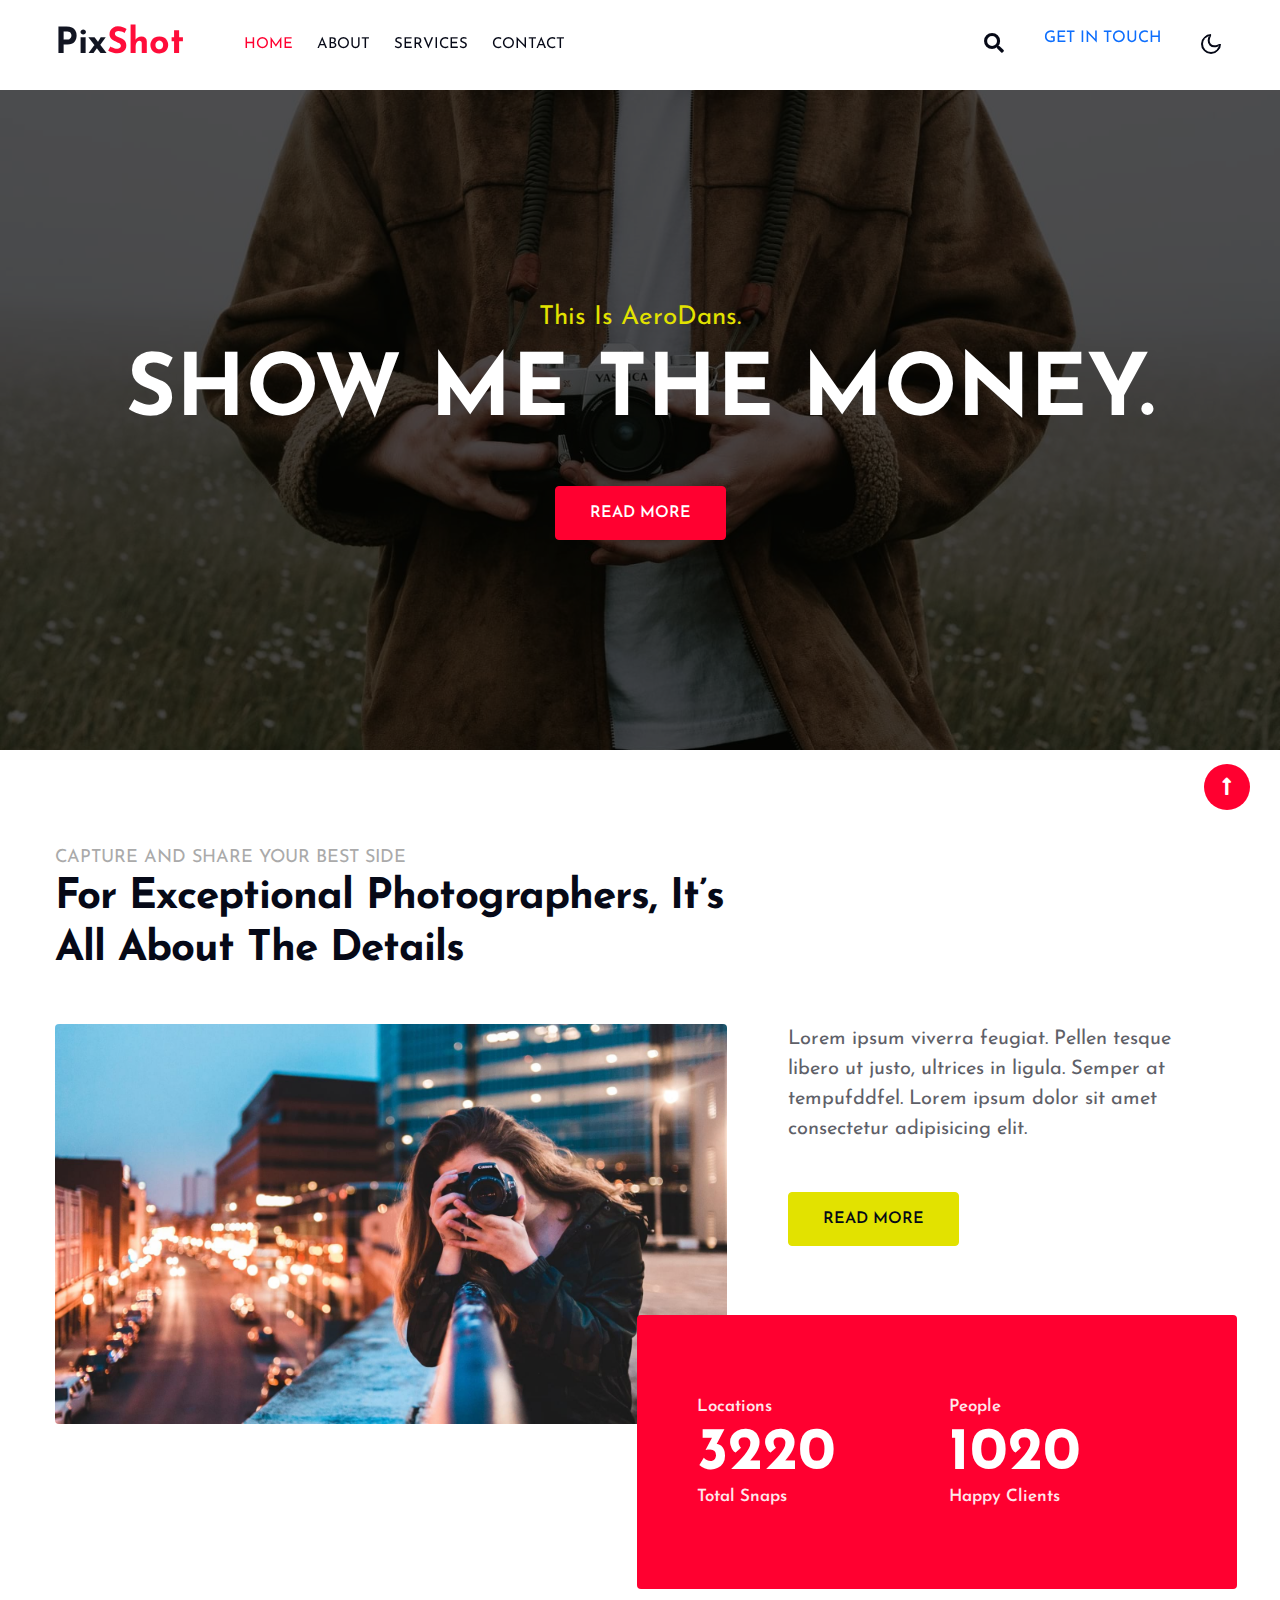
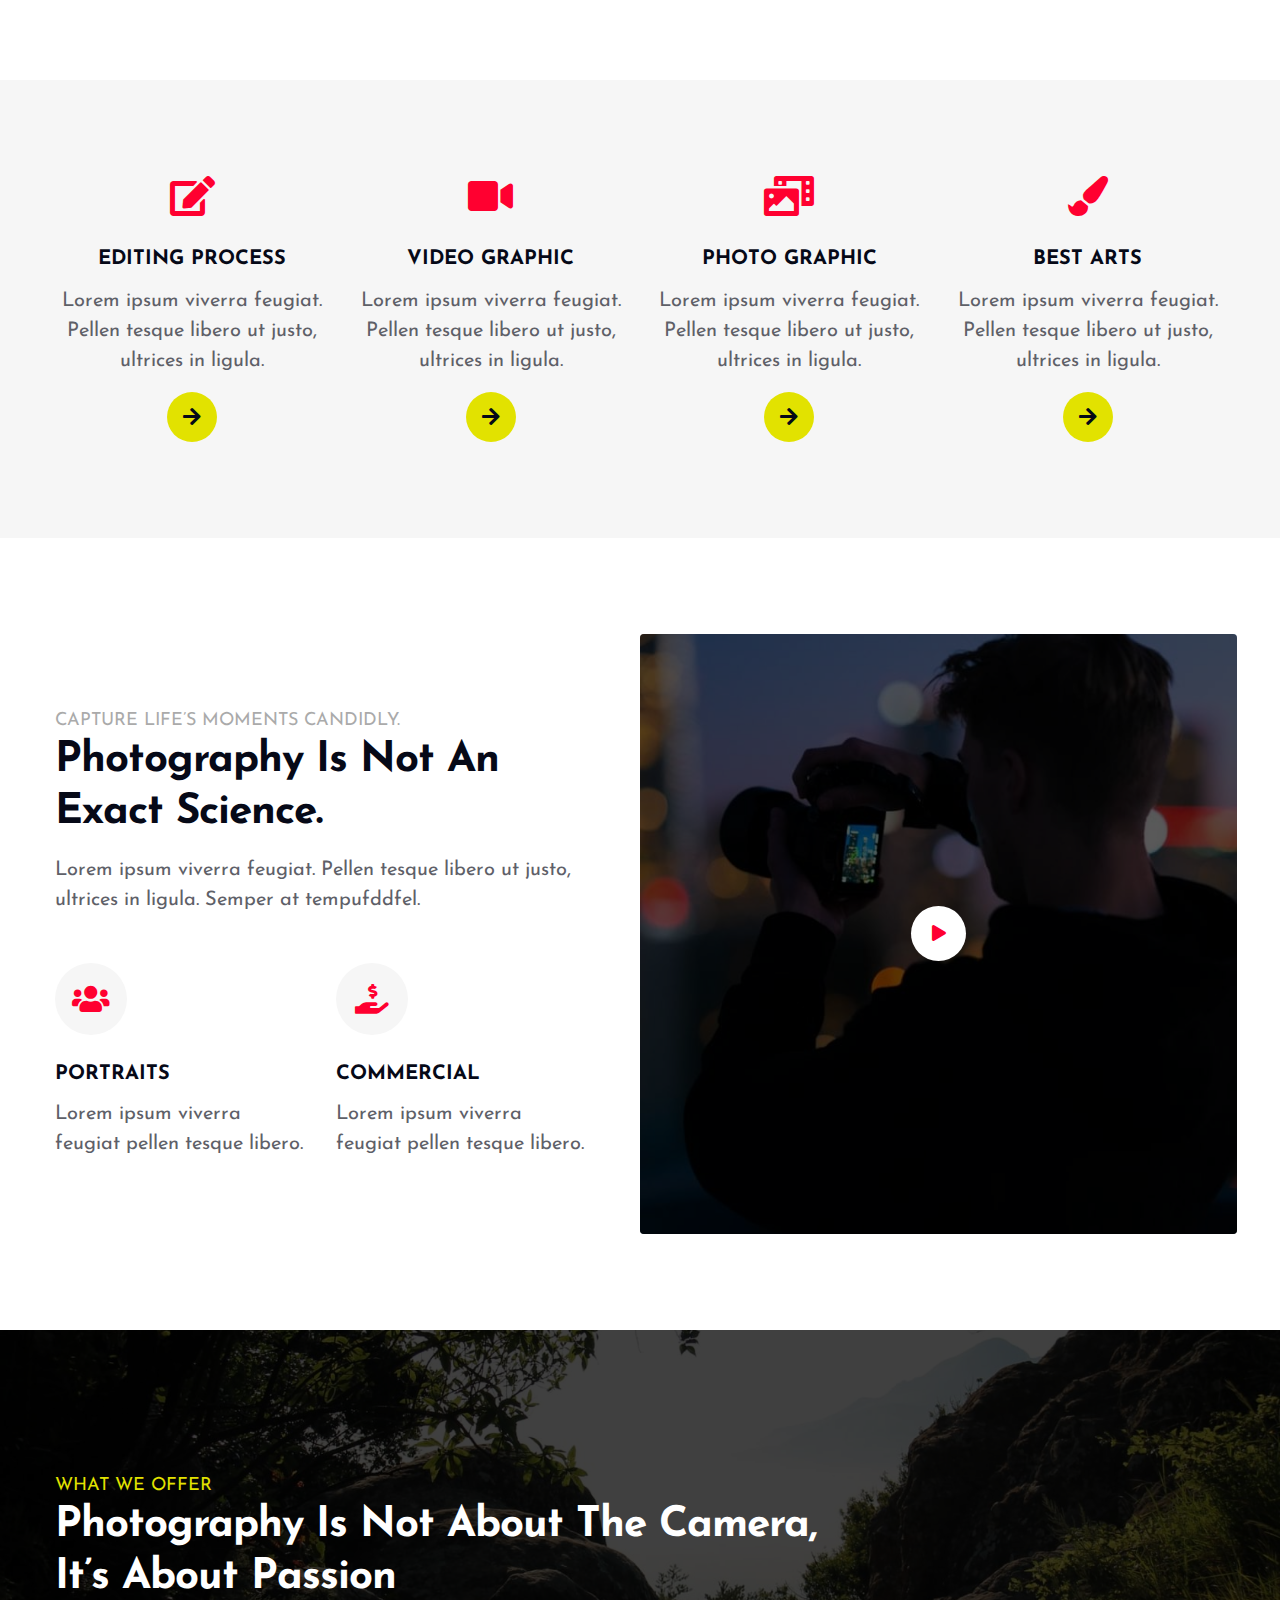
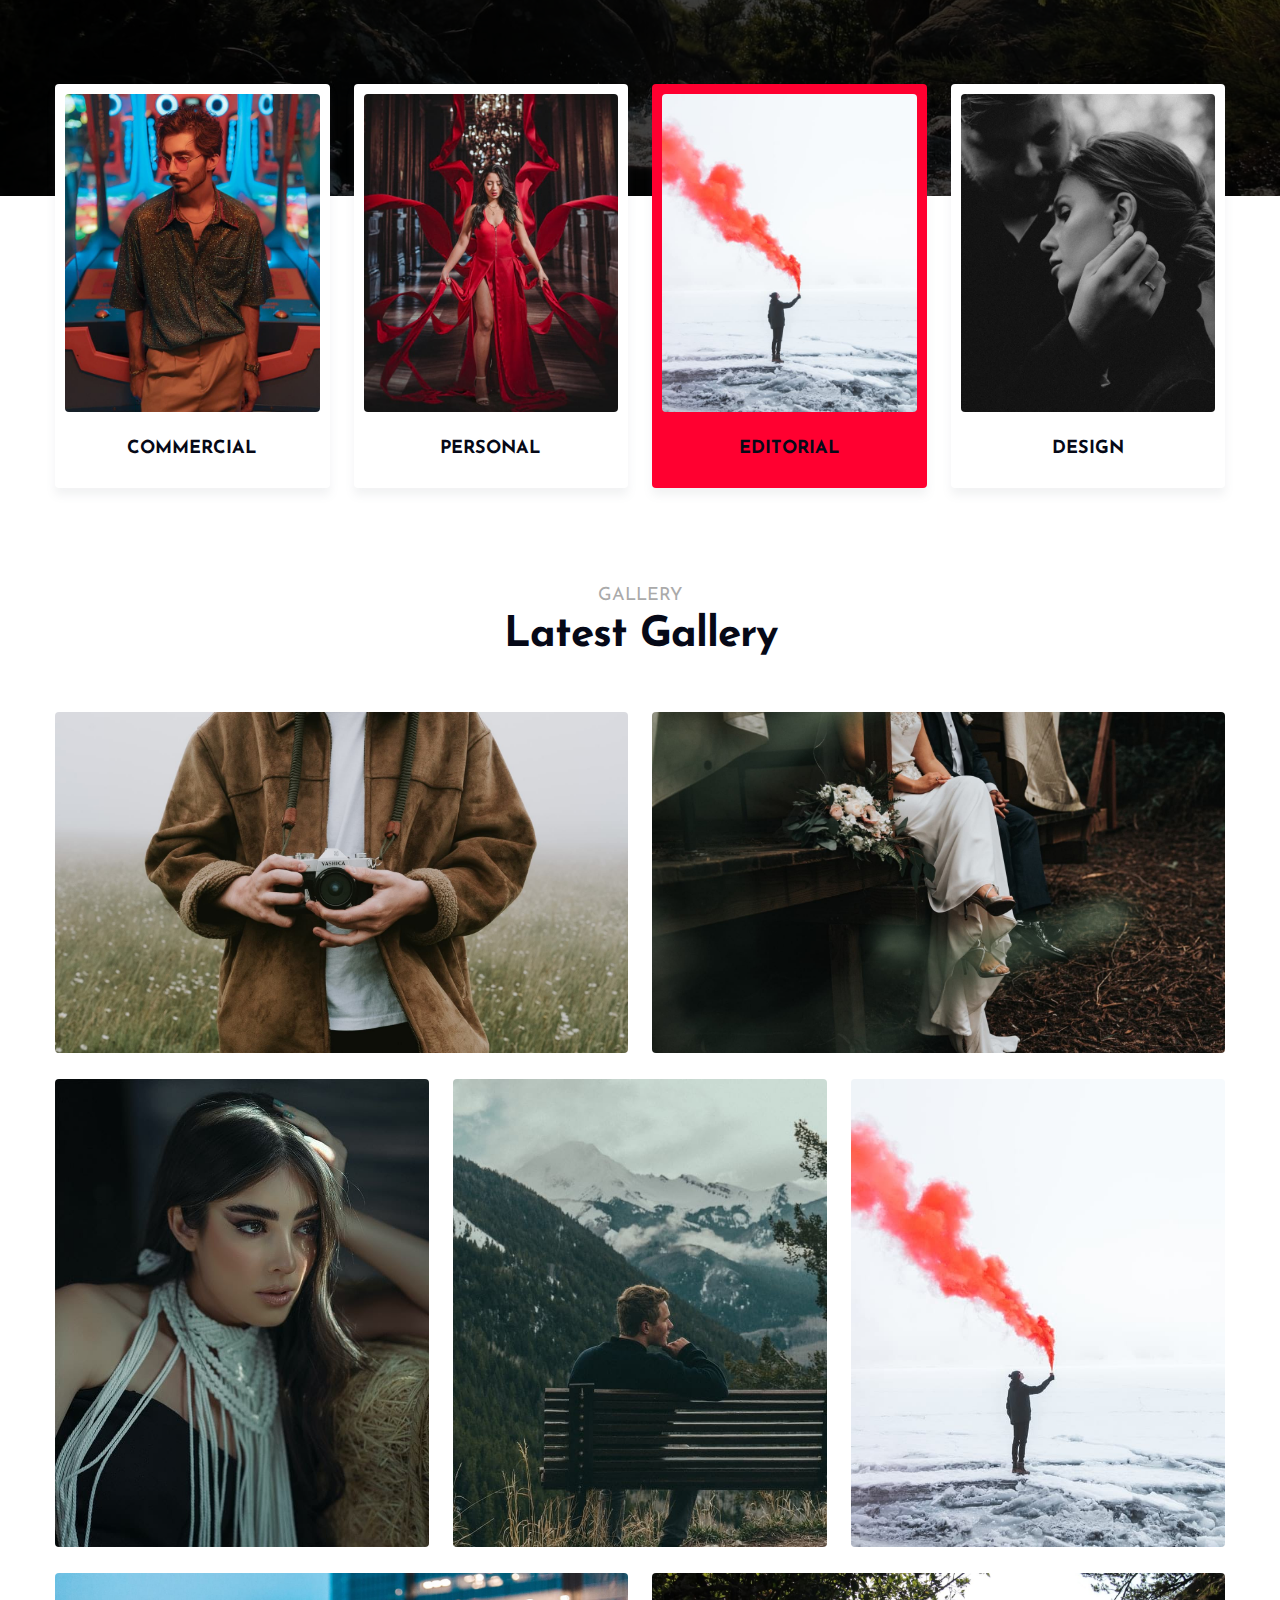
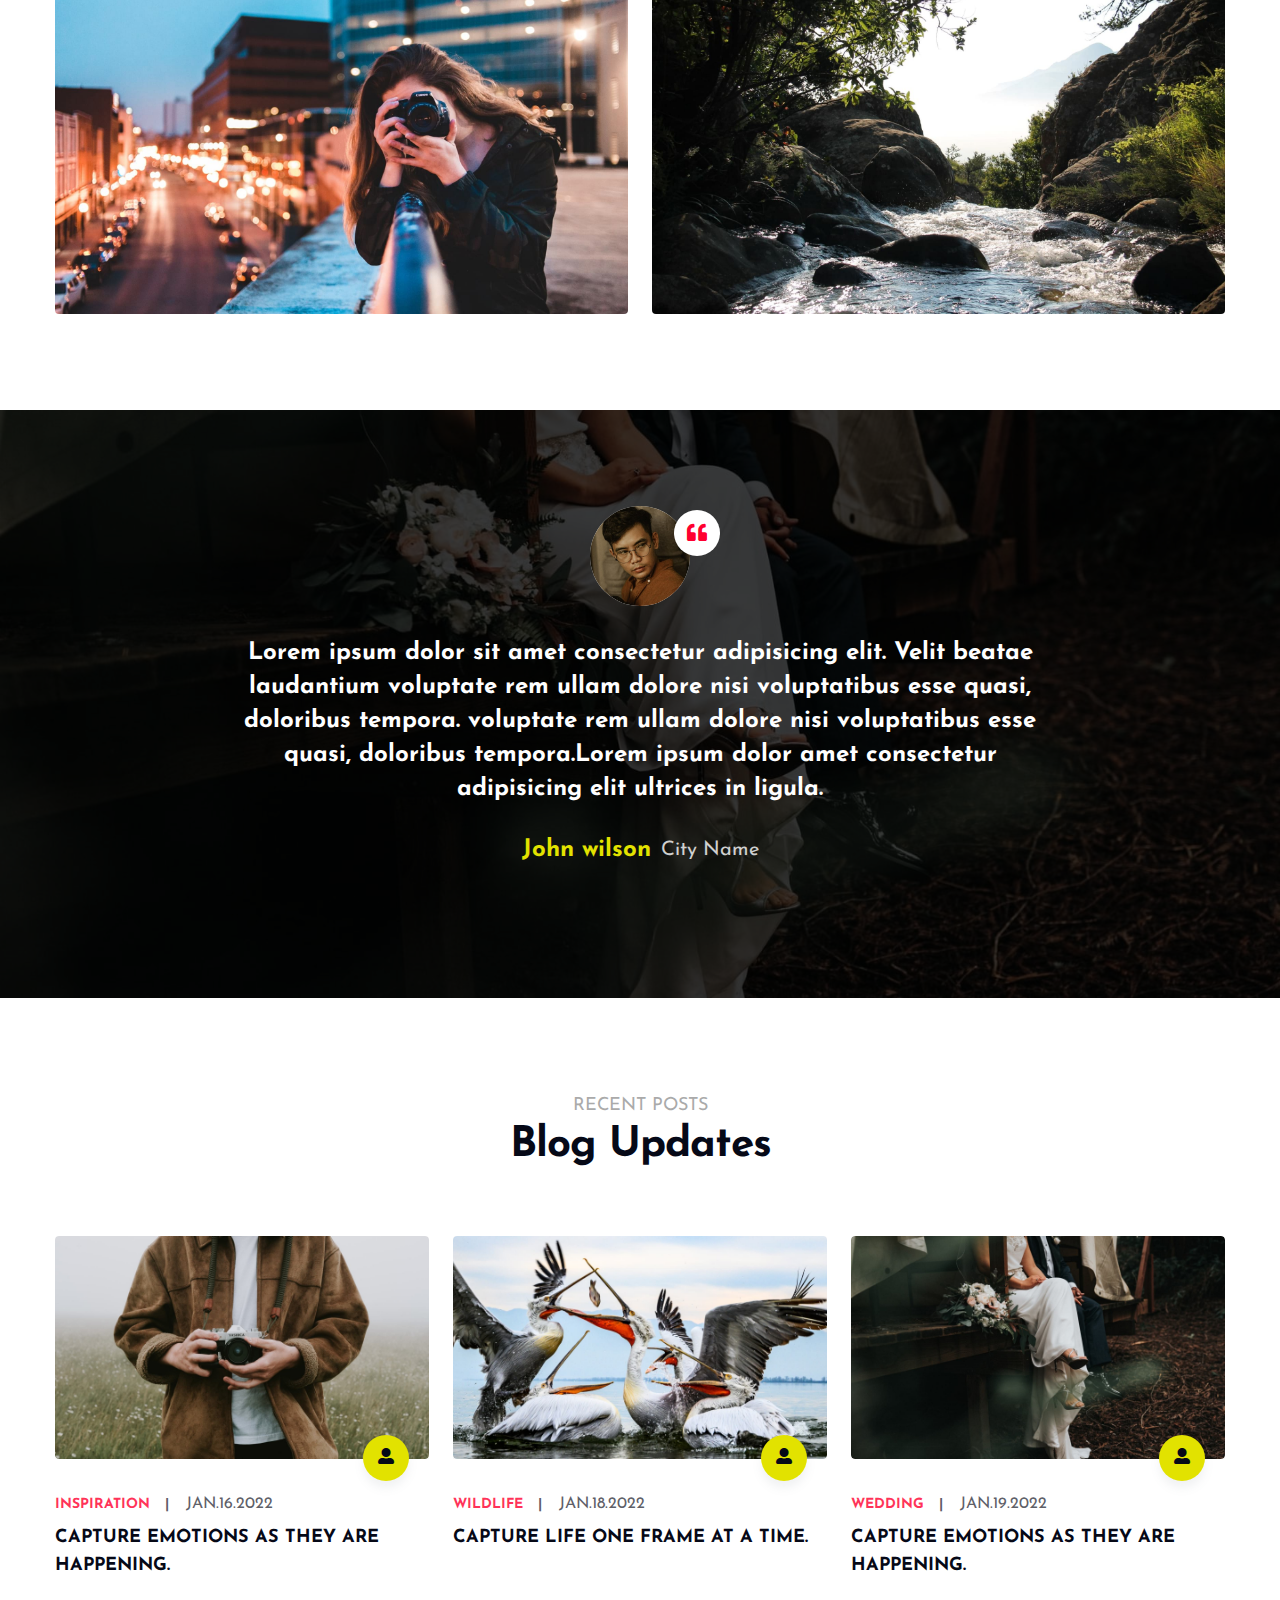
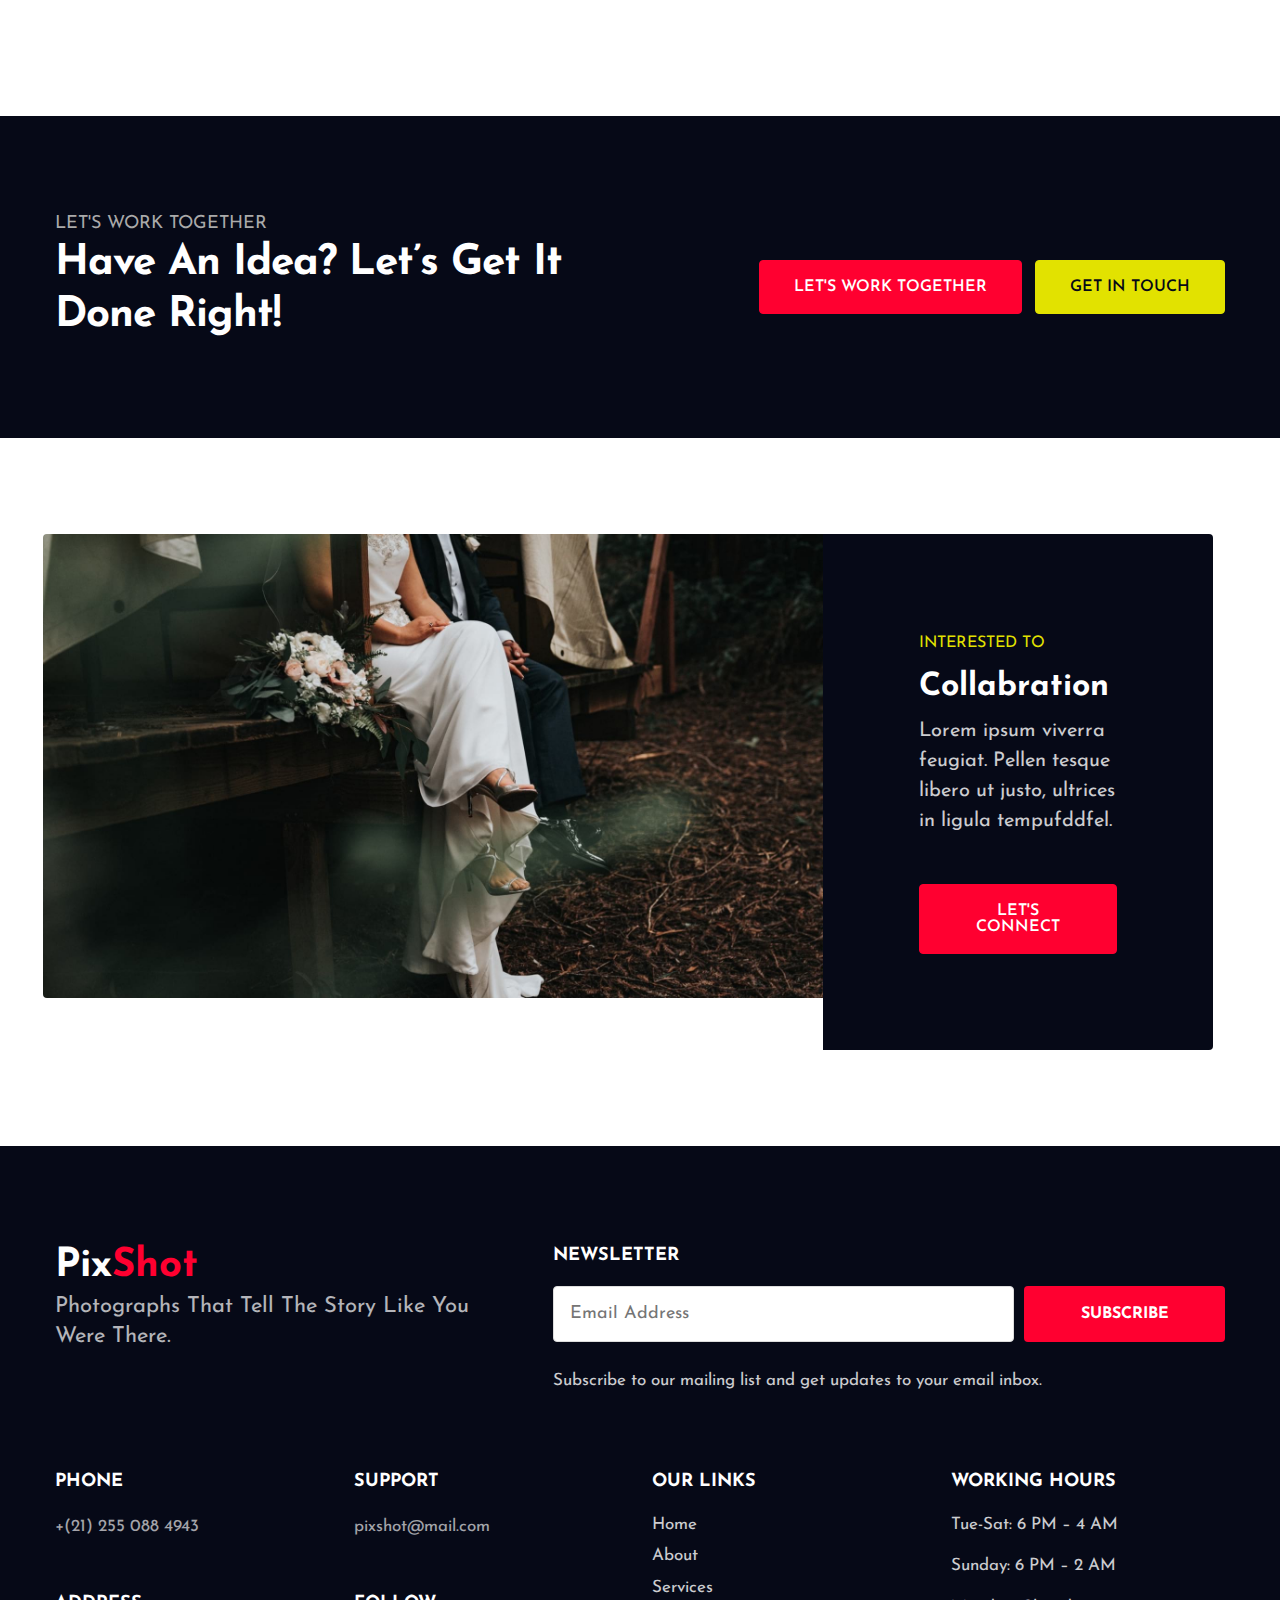
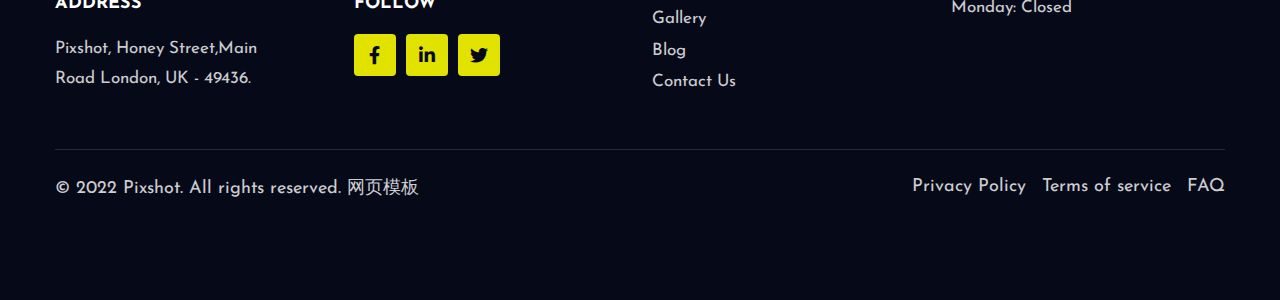
<file: photo/index.html>
<!doctype html>
<html lang="en">

<head>
    <!-- Required meta tags -->
    <meta charset="utf-8">
    <meta name="viewport" content="width=device-width, initial-scale=1, shrink-to-fit=no">
    <title>PixShot - Photography Category Bootstrap Responsive Template | Home</title>
    <!--/google-fonts -->
    <link href="https://fonts.googleapis.com/css2?family=Josefin+Sans:ital,wght@0,400;0,600;0,700;1,600&display=swap" rel="stylesheet">
    <!--//google-fonts -->
    <!-- Template CSS -->
    <link rel="stylesheet" href="assets/css/style-starter.css">
</head>
<!--/Header-->

<body>
    <header id="site-header" class="fixed-top">
        <div class="container">
            <nav class="navbar navbar-expand-lg navbar-light stroke py-lg-0">
                <h1><a class="navbar-brand pe-xl-5 pe-lg-4" href="index.html">
                        Pix<span class="log">Shot</span>
                    </a></h1>
                <button class="navbar-toggler collapsed" type="button" data-bs-toggle="collapse" data-bs-target="#navbarScroll" aria-controls="navbarScroll" aria-expanded="false" aria-label="Toggle navigation">
                    <span class="navbar-toggler-icon fa icon-expand fa-bars"></span>
                    <span class="navbar-toggler-icon fa icon-close fa-times"></span>
                </button>
                <div class="collapse navbar-collapse" id="navbarScroll">
                    <ul class="navbar-nav me-lg-auto my-2 my-lg-0 navbar-nav-scroll">
                        <li class="nav-item">
                            <a class="nav-link active" aria-current="page" href="index.html">Home</a>
                        </li>
                        <li class="nav-item">
                            <a class="nav-link" href="about.html">About</a>
                        </li>
                        <li class="nav-item">
                            <a class="nav-link" href="services.html">Services</a>
                        </li>
                        <li class="nav-item">
                            <a class="nav-link" href="contact.html">Contact</a>
                        </li>

                    </ul>
                    <!--/search-right-->
                    <ul class="header-search d-flex mx-lg-4">
                        <li class="nav-item search-right">
                            <a href="#search" class="" title="search"> <span class="fas fa-search me-lg-4" aria-hidden="true"></span></a>
                            <!-- search popup -->
                            <div id="search" class="pop-overlay">
                                <div class="popup">
                                    <h3 class="title-w3l two mb-4 text-left">Search Here</h3>
                                    <form action="#" method="GET" class="search-box d-flex position-relative">
                                        <input type="search" placeholder="Enter Keyword here" name="search" required="required" autofocus="">
                                        <button type="submit" class="btn btn-primary"><span class="fas fa-search" aria-hidden="true"></span></button>
                                    </form>
                                </div>
                                <a class="close" href="#close">×</a>
                            </div>
                            <!-- /search popup -->
                        </li>
                        <li class="nav-item">
                            <a class="nav-link" href="get in touch.html">GET IN TOUCH</a>
                        </li>
                    </ul>
                    <!--//search-right-->
                </div>
                <!-- toggle switch for light and dark theme -->
                <div class="mobile-position">
                    <nav class="navigation">
                        <div class="theme-switch-wrapper">
                            <label class="theme-switch" for="checkbox">
                                <input type="checkbox" id="checkbox">
                                <div class="mode-container">
                                    <i class="gg-sun"></i>
                                    <i class="gg-moon"></i>
                                </div>
                            </label>
                        </div>
                    </nav>
                </div>
                <!-- //toggle switch for light and dark theme -->
            </nav>
        </div>
    </header>
    <!--//Header-->
    <!--//Banner-slider-->
    <section class="w3l-main-slider banner-slider position-relative" id="home">
        <div class="slider-info banner-view banner-top1">
                    <div class="container">
                        <div class="banner-info header-hero-19 text-center mx-auto">
                            <p class="w3hny-tag">This is AeroDans.</p>
                            <h3 class="title-hero-19">Show me the money.</h3>
                            <a href="about.html" class="btn btn-style btn-primary mt-4">Read More</a>

                        </div>
                    </div>
                </div>
    </section>
    <!-- //main-slider -->
    <!--/about-page-->
    <section class="w3l-ab-page py-5" id="about1">
        <div class="container py-md-5 py-3">
            <div class="title-content text-left">
                <h6 class="title-subhny">Capture and share your best side</h6>
                <h3 class="title-w3l mb-2">For exceptional photographers, it’s all about the details
                </h3>
            </div>
            <div class="row mt-5 pb-5 ab-inf-stat position-relative">
                <div class="col-lg-7 abw3-img mb-lg-0 mb-5">
                    <img src="assets/images/banner5.jpg" alt="" class="img-fluid radius-image">

                </div>
                <div class="col-lg-5 ps-lg-5">
                    <p>Lorem ipsum viverra feugiat. Pellen tesque libero ut justo,
                        ultrices in ligula. Semper at tempufddfel. Lorem ipsum dolor sit amet consectetur adipisicing
                        elit.</p>
                    <div class="w3banner-content-btns d-flex">
                        <a href="about.html" class="btn btn-style btn-secondary mt-lg-5 mt-4">Read More </a>

                    </div>
                    <div class="w3l-stats-inner-inf">
                        <div class="row stats-con">
                            <div class="col-6 stats_info counter_grid">
                                <div class="stats_infoinhny">
                                    <h3>Locations</h3>
                                    <p class="counter">3220 </p>
                                    <h3>Total Snaps</h3>
                                </div>
                            </div>

                            <div class="col-6 stats_info counter_grid">
                                <div class="stats_infoinhny">
                                    <h3>People</h3>
                                    <p class="counter">1020 </p>
                                    <h3>Happy Clients</h3>

                                </div>
                            </div>

                        </div>

                    </div>
                </div>
            </div>

        </div>
    </section>
    <!--//about-pages-->
    <!--/features-8-->
    <section class="w3l-feature-8 py-5">
        <div class="container py-md-5 py-3">
            <div class="row text-center">
                <div class="col-lg-3 col-sm-6 feature-body">
                    <div class="feature-8-info">
                        <div class="feature-icon">
                            <i class="fas fa-edit"></i>
                        </div>
                        <div class="feature-info">
                            <h3 class="feature-title mb-2"><a href="services.html">Editing Process</a></h3>
                            <p class="mb-3">Lorem ipsum viverra feugiat. Pellen tesque libero ut justo, ultrices in ligula.
                            </p>
                            <a href="#" class="read-more-icon"><i class="fas fa-arrow-right"></i></a>
                        </div>
                    </div>
                </div>
                <div class="col-lg-3 col-sm-6 feature-body mt-sm-0 mt-5">
                    <div class="feature-8-info">
                        <div class="feature-icon">
                            <i class="fas fa-video"></i>
                        </div>
                        <div class="feature-info">
                            <h3 class="feature-title mb-2"><a href="services.html">Video Graphic</a></h3>
                            <p class="mb-3">Lorem ipsum viverra feugiat. Pellen tesque libero ut justo, ultrices in ligula.
                            </p>
                            <a href="#" class="read-more-icon"><i class="fas fa-arrow-right"></i></a>
                        </div>
                    </div>
                </div>
                <div class="col-lg-3 col-sm-6 feature-body mt-lg-0 mt-5">
                    <div class="feature-8-info">
                        <div class="feature-icon">
                            <i class="fas fa-photo-video"></i>
                        </div>
                        <div class="feature-info">
                            <h3 class="feature-title mb-2"><a href="services.html">Photo Graphic</a></h3>
                            <p class="mb-3">Lorem ipsum viverra feugiat. Pellen tesque libero ut justo, ultrices in ligula.
                            </p>
                            <a href="#" class="read-more-icon"><i class="fas fa-arrow-right"></i></a>
                        </div>
                    </div>
                </div>
                <div class="col-lg-3 col-sm-6 feature-body mt-lg-0 mt-5">
                    <div class="feature-8-info">
                        <div class="feature-icon">
                            <i class="fas fa-paint-brush"></i>
                        </div>
                        <div class="feature-info">
                            <h3 class="feature-title mb-2"><a href="services.html">Best Arts</a></h3>
                            <p class="mb-3">Lorem ipsum viverra feugiat. Pellen tesque libero ut justo, ultrices in ligula.
                            </p>
                            <a href="#" class="read-more-icon"><i class="fas fa-arrow-right"></i></a>
                        </div>
                    </div>
                </div>
            </div>
        </div>
    </section>
    <!-- //features-8-->
    <!--/video-->
    <section class="w3l-video py-5" id="video">
        <div class="container py-md-5 py-3">
            <div class="row video-grids align-items-center">
                <div class="w3ab-left-top col-lg-6 mt-lg-0 mt-5 pe-lg-5">
                    <h6 class="title-subhny">Capture life’s moments candidly.</h6>
                    <h3 class="title-w3l mb-2">Photography is not an exact science.</h3>
                    <p class="my-3"> Lorem ipsum viverra feugiat. Pellen tesque libero ut justo, ultrices in ligula. Semper at tempufddfel.</p>

                    <div class="row pix-grid-item-info mt-lg-5 mt-4">
                        <div class="col-sm-6 w3lgrids-1 box-wrap">
                            <div class="icon">
                                <i class="fas fa-users"></i>
                            </div>
                            <div class="icon-text">
                                <h4><a href="#service" class="title-head">
                                        Portraits</a></h4>
                                <p class="text-para mt-2">Lorem ipsum viverra feugiat pellen tesque libero.</p>
                            </div>
                        </div>
                        <div class="col-sm-6 w3lgrids-1 box-wrap mt-sm-0 mt-5">
                            <div class="icon">
                                <i class="fas fa-hand-holding-usd"></i>
                            </div>
                            <div class="icon-text">
                                <h4><a href="#service" class="title-head">Commercial
                                    </a></h4>
                                <p class="text-para mt-2">Lorem ipsum viverra feugiat pellen tesque libero.</p>
                            </div>
                        </div>

                    </div>

                </div>
                <div class="w3l-index5 w3l-video-left col-lg-6 mt-lg-0 mt-5">
                    <!-- /home-page-video-popup-->
                    <div class="position-relative">
                        <a href="#small-dialog" class="popup-with-zoom-anim play-view text-center position-absolute">
                            <span class="video-play-icon">
                                <span class="fa fa-play"></span>
                            </span>
                        </a>
                        <!-- dialog itself, mfp-hide class is required to make dialog hidden --
                        <div id="small-dialog" class="zoom-anim-dialog mfp-hide">
                            <iframe src="https://player.vimeo.com/video/124801644?h=d2296cb1dc" frameborder="0" allow="autoplay; fullscreen; picture-in-picture" allowfullscreen></iframe>
                        </div>
						 <!-- dialog itself, mfp-hide class is required to make dialog hidden -->
                    </div>
                    <!-- //home-page-video-popup-->
                </div>

            </div>
        </div>
    </section>
    <!--//video-->
    <!-- features-section -->
    <section class="w3l-features py-5" id="features">
        <div class="container py-5">
            <div class="row pb-lg-5 mb-lg-5 pt-lg-5">
                <div class="text-left">
                    <h6 class="title-subhny two">What We Offer</h6>
                    <h3 class="title-w3l two">Photography is not about the camera, <br>it’s about passion</h3>
                </div>

            </div>
        </div>
    </section>
    <!--//features-section -->
    <!--/w3l-features-grids-->
    <section class="w3l-features-grids">
        <div class="container">
            <div class="main-cont-wthree-2">
                <div class="row justify-content-center">
                    <div class="col-lg-3 col-6 mt-lg-5 mt-4">
                        <div class="grids-1 box-wrap">
                            <div class="icon-img">
                                <img src="assets/images/g6.jpg" alt=" " class="img-fluid radius-image" />
                            </div>
                            <h4><a href="#service" class="title-head mb-3">Commercial</a></h4>

                        </div>
                    </div>
                    <div class="col-lg-3 col-6 mt-lg-5 mt-4">
                        <div class="grids-1 box-wrap">
                            <div class="icon-img">
                                <img src="assets/images/g5.jpg" alt=" " class="img-fluid radius-image" />
                            </div>
                            <h4><a href="#service" class="title-head mb-3">Personal</a></h4>

                        </div>
                    </div>
                    <div class="col-lg-3 col-6 mt-lg-5 mt-4">
                        <div class="grids-1 box-wrap active">
                            <div class="icon-img">
                                <img src="assets/images/g3.jpg" alt=" " class="img-fluid radius-image" />
                            </div>
                            <h4><a href="#service" class="title-head mb-3">Editorial</a></h4>

                        </div>
                    </div>
                    <div class="col-lg-3 col-6 mt-lg-5 mt-4">
                        <div class="grids-1 box-wrap">
                            <div class="icon-img">
                                <img src="assets/images/g4.jpg" alt=" " class="img-fluid radius-image" />
                            </div>
                            <h4><a href="#service" class="title-head mb-3">
                                    Design</a></h4>

                        </div>
                    </div>

                </div>
            </div>
        </div>
    </section>
    <!--//w3l-features-grids-->
    <!--/Gallery-Section-->
    <section class="w3l-gallery-main py-5" id="gallery">
        <div class="container py-lg-5 py-md-4 py-2">
            <div class="title-content text-center mx-auto">
                <h6 class="title-subhny">Gallery</h6>
                <h3 class="title-w3l mb-4">Latest Gallery
                </h3>
            </div>
            <div class="row gal-page-grids text-center">
                <div class="col-lg-6 col-6 w3layouts_gallery_grid">
                    <a href="#gallery">
                        <div class="w3layouts_team_grid">
                            <img src="assets/images/banner1.jpg" alt=" " class="img-fluid radius-image" />
                            <div class="w3layouts_team_grid_pos">
                                <div class="wthree_text">
                                    <i class="fas fa-search-plus"></i>
                                </div>
                            </div>

                        </div>
                    </a>
                </div>
                <div class="col-6 w3layouts_gallery_grid">
                     <a href="#gallery">
                        <div class="w3layouts_team_grid">
                            <img src="assets/images/banner2.jpg" alt=" " class="img-fluid radius-image" />
                            <div class="w3layouts_team_grid_pos">
                                <div class="wthree_text">
                                    <i class="fas fa-search-plus"></i>
                                </div>
                            </div>

                        </div>
                    </a>
                </div>
            </div>
            <div class="row gal-page-grids text-center">
                <div class="col-4 w3layouts_gallery_grid">
                   <a href="#gallery">
                        <div class="w3layouts_team_grid">
                            <img src="assets/images/g1.jpg" alt=" " class="img-fluid radius-image" />
                            <div class="w3layouts_team_grid_pos">
                                <div class="wthree_text">
                                    <i class="fas fa-search-plus"></i>
                                </div>
                            </div>

                        </div>
                    </a>
                </div>
                <div class="col-4 w3layouts_gallery_grid">
                     <a href="#gallery">
                        <div class="w3layouts_team_grid">
                            <img src="assets/images/g2.jpg" alt=" " class="img-fluid radius-image" />
                            <div class="w3layouts_team_grid_pos">
                                <div class="wthree_text">
                                    <i class="fas fa-search-plus"></i>
                                </div>
                            </div>

                        </div>
                    </a>
                </div>
                <div class="col-4 w3layouts_gallery_grid">
                     <a href="#gallery">
                        <div class="w3layouts_team_grid">
                            <img src="assets/images/g3.jpg" alt=" " class="img-fluid radius-image" />
                            <div class="w3layouts_team_grid_pos">
                                <div class="wthree_text">
                                    <i class="fas fa-search-plus"></i>
                                </div>
                            </div>

                        </div>
                    </a>
                </div>
            </div>
            <div class="row gal-page-grids text-center">
                <div class="col-lg-6 col-6 w3layouts_gallery_grid">
                     <a href="#gallery">
                        <div class="w3layouts_team_grid">
                            <img src="assets/images/banner5.jpg" alt=" " class="img-fluid radius-image" />
                            <div class="w3layouts_team_grid_pos">
                                <div class="wthree_text">
                                    <i class="fas fa-search-plus"></i>
                                </div>
                            </div>

                        </div>
                    </a>
                </div>
                <div class="col-6 w3layouts_gallery_grid">
                    <a href="#gallery">
                        <div class="w3layouts_team_grid">
                            <img src="assets/images/banner4.jpg" alt=" " class="img-fluid radius-image" />
                            <div class="w3layouts_team_grid_pos">
                                <div class="wthree_text">
                                    <i class="fas fa-search-plus"></i>
                                </div>
                            </div>

                        </div>
                    </a>
                </div>
            </div>
        </div>
    </section>
    <!--//Gallery-Section-->
    <!--/testimonials-->
    <section class="w3l-clients py-5" id="testimonials">
        <div class="container py-sm-5 py-3">
            <div class="row w3-testimonial-grids align-items-center">
                <div class="col-12 w3-testimonial-content-top mb-4">
                            <div class="testimonial-content">
                                <i class="fas fa-quote-left me-2"></i>
                                <div class="test-img"><img src="assets/images/team2.jpg" class="img-fluid" alt="client-img">

                                </div>
                                <div class="testimonial">
                                    <blockquote>
                                        <q>
                                            Lorem ipsum dolor sit amet consectetur adipisicing elit. Velit beatae
                                            laudantium
                                            voluptate rem ullam dolore nisi voluptatibus esse quasi, doloribus tempora. voluptate rem ullam dolore nisi voluptatibus esse quasi, doloribus tempora.Lorem ipsum dolor amet consectetur adipisicing elit ultrices in ligula.</q>

                                    </blockquote>
                                    <div class="testi-des">

                                        <div class="peopl align-self">
                                            <h3>John wilson</h3>
                                            <p class="indentity">City Name</p>
                                        </div>
                                    </div>
                                </div>
                            </div>
                       
                </div>
            </div>
        </div>
    </section>
    <!-- //testimonials -->

    <!--/w3l-blog-->
    <section class="w3l-blog py-5">
        <div class="container py-md-5 py-2">
            <div class="title-content text-center mx-auto">
                <h6 class="title-subhny">Recent Posts</h6>
                <h3 class="title-w3l mb-3">Blog Updates
                </h3>
            </div>
            <div class="row blog justify-content-center">
                <!--/w3l-blopagew3-left-->
                <div class="col-lg-4 col-md-6 item mt-5">
                    <div class="card">
                        <div class="card-header p-0 position-relative">
                            <a href="blog-left-single.html" class="zoom d-block">
                                <img class="card-img-bottom d-block" src="assets/images/banner1.jpg" alt="Card image cap">
                            </a>
                            <a href="#author" class="post-author">
                                <i class="fas fa-user-alt"></i>
                            </a>
                        </div>
                        <div class="card-body blog-details">
                            <div class="author">
                                <span class="categoryw3"><a href="#" rel="categorytag">Inspiration</a></span>
                                <span class="date-inf"></span>
                                Jan.16.2022

                            </div>
                            <div class="author-contentw3-info">
                                <h4><a href="blog-single.html" class="blog-desc">Capture emotions as they are happening.</a></h4>
                            </div>

                        </div>

                    </div>
                </div>

                <div class="col-lg-4 col-md-6 item mt-5">
                    <div class="card">
                        <div class="card-header p-0 position-relative">
                            <a href="blog-left-single.html" class="zoom d-block">
                                <img class="card-img-bottom d-block" src="assets/images/banner6.jpg" alt="Card image cap">
                            </a>
                            <a href="#author" class="post-author">
                                <i class="fas fa-user-alt"></i>
                            </a>
                        </div>
                        <div class="card-body blog-details">
                            <div class="author">
                                <span class="categoryw3"><a href="#" rel="categorytag">Wildlife</a></span>
                                <span class="date-inf"></span>
                                Jan.18.2022

                            </div>
                            <div class="author-contentw3-info">
                                <h4><a href="blog-single.html" class="blog-desc">Capture life one frame at a time.</a></h4>

                            </div>

                        </div>

                    </div>
                </div>
                <div class="col-lg-4 col-md-6 item mt-5">
                    <div class="card">
                        <div class="card-header p-0 position-relative">
                            <a href="blog-left-single.html" class="zoom d-block">
                                <img class="card-img-bottom d-block" src="assets/images/banner2.jpg" alt="Card image cap">
                            </a>
                            <a href="#author" class="post-author">
                                <i class="fas fa-user-alt"></i>
                            </a>
                        </div>
                        <div class="card-body blog-details">
                            <div class="author">
                                <span class="categoryw3"><a href="#" rel="categorytag">Wedding</a></span>
                                <span class="date-inf"></span>
                                Jan.19.2022

                            </div>
                            <div class="author-contentw3-info">
                                <h4><a href="blog-single.html" class="blog-desc">Capture emotions as they are happening.</a></h4>



                            </div>

                        </div>

                    </div>
                </div>

            </div>
            <!--//w3l-blopagew3-left-->
        </div>
    </section>
    <!--//w3l-blog-->

    <!--/w3llets-work-->
    <section class="w3llets-work py-5">
        <div class="container py-md-5 py-3">
            <div class="row justify-content-center">
                <div class="w3llets-work-left col-lg-6">
                    <div class="text-lg-start text-center">
                        <h6 class="title-subhny">Let's Work Together</h6>
                        <h3 class="title-w3l two">Have an idea?
                            Let’s get it done right!</h3>
                    </div>
                </div>
                <div class="w3llets-work-right col-lg-6 ps-lg-5 text-lg-end text-center">
                    <div class="w3banner-content-btns text-right">
                        <a href="#contact" class="btn btn-style btn-primary mt-lg-5 mt-4 me-2"> Let's Work Together </a>
                        <a href="#contact" class="btn btn-style btn-secondary mt-lg-5 mt-4"> Get In Touch </a>
                    </div>
                </div>
            </div>
        </div>
    </section>
    <!--//w3llets-work-->
    <!--/w3-grids-->
    <section class="w3l-passion-mid-sec py-5">
        <div class="container py-md-5 py-3">
            <!--/row-1-->
            <div class="row w3l-passion-mid-grids w3recent-works">
                <!--/row-1-->
                <div class="row w3l-passion-mid-grids">
                    <div class="col-lg-8 w3grids-left-img p-0">
                        <img src="assets/images/banner2.jpg" alt="" class="img-fluid">
                    </div>
                    <div class="col-lg-4 passion-grid-item-info p-0">
                        <div class="w3grids-right-info">
                            <div class="icon-text">
                                <h5>Interested To</h5>
                                <h4><a href="#recent" class="title-head">
                                        Collabration</a></h4>
                                <p class="text-para mt-2 mb-4">Lorem ipsum viverra feugiat. Pellen tesque libero ut justo, ultrices in ligula tempufddfel.</p>
                                <a href="#contact" class="btn btn-style btn-primary mt-4"> Let's Connect </a>
                            </div>
                        </div>
                    </div>
                </div>
                <!--//row-1-->
            </div>
        </div>
    </section>
    <!--//w3-grids-->
    <!--/footer-->
    <footer class="w3l-footer">
        <div class="w3l-footer-16 py-5">
            <div class="container py-md-5 py-3">
                <div class="row footer-p">
                    <div class="col-lg-5 pe-lg-5">
                        <h2 class="footerw3l-logo"><a class="navbar-brand" href="index.html">
                                Pix<span class="log">Shot</span>
                            </a></h2>
                        <p class="footerw3-para">Photographs that tell the story like you were there.</p>
                    </div>
                    <div class="col-lg-7 mt-lg-0 mt-sm-5 mt-4">
                        <h3>Newsletter</h3>
                        <div class="end-column">
                            <form action="#" class="subscribe d-sm-flex" method="post">
                                <input type="email" name="email" placeholder="Email Address" required="">
                                <button class="btn btn-primary"> Subscribe</button>
                            </form>
                            <p class="mt-4">Subscribe to our mailing list and get updates to your email inbox.</p>
                        </div>
                    </div>
                </div>
                <div class="row footer-p pt-lg-4">
                    <div class="col-lg-3 col-md-6 pe-xl-5 pe-lg-4 mt-sm-5 mt-4">
                        <div class="column">
                            <h3>Phone</h3>
                            <p><a href="tel:+(21) 255 088 4943">+(21) 255 088 4943</a></p>
                        </div>

                        <div class="column mt-md-5 mt-4">
                            <h3>Address </h3>
                            <p>Pixshot, Honey Street,Main Road
                                London, UK - 49436.</p>
                        </div>

                    </div>
                    <div class="col-lg-3 col-md-6 pe-xl-5 pe-lg-4 mt-sm-5 mt-4">

                        <div class="column">
                            <h3>Support</h3>
                            <p><a href="mailto:finagenc@mail.com" class="mail">pixshot@mail.com</a></p>
                        </div>
                        <div class="column mt-md-5 mt-4">
                            <h3>Follow</h3>
                            <ul class="social">
                                <li><a href="#facebook"><i class="fab fa-facebook-f"></i></a>
                                </li>
                                <li><a href="#linkedin"><i class="fab fa-linkedin-in"></i></a>
                                </li>
                                <li><a href="#twitter"><i class="fab fa-twitter"></i></a>
                                </li>


                            </ul>
                        </div>

                    </div>
                    <div class="col-lg-3 col-md-6 pe-xl-5 pe-lg-4 mt-sm-5 mt-4">
                        <h3>Our Links</h3>
                        <ul class="footer-gd-links">
                            <li><a href="index.html">Home</a></li>
                            <li><a href="about.html">About
                                </a></li>
                            <li><a href="services.html">Services</a>
                            </li>
                            <li><a href="#gallery">Gallery</a>
                            </li>
                            <li><a href="blog.html">Blog</a>
                            </li>
                            <li><a href="contact.html">Contact
                                    Us</a></li>
                        </ul>
                    </div>
                    <div class="col-lg-3 col-md-6 pe-xl-5 pe-lg-4 mt-sm-5 mt-4">
                        <h3>Working Hours</h3>
                        <ul class="timingsw3">
                            <li>Tue-Sat: 6 PM – 4 AM
                            </li>
                            <li class="my-3">Sunday: 6 PM – 2 AM
                            </li>
                            <li>Monday: Closed
                            </li>
                        </ul>
                    </div>
                </div>

                <div class="below-section pt-4 mt-5">
                    <div class="row">

                        <p class="copy-text col-lg-7">&copy; 2022 Pixshot. All rights reserved. <a target="_blank" href="http://www.mobanwang.com" title="网页模板">网页模板</a>
                        </p>
                        <div class="col-lg-5 w3footer-gd-links d-flex">

                            <a href="#privacy">Privacy Policy</a>
                            <a href="#terms" class="mx-3">Terms of service</a>
                            <a href="#faq">FAQ</a>
                        </div>
                    </div>
                </div>
            </div>
        </div>
    </footer>
    <!-- //footer -->
    <!--/Js-scripts-->
    <!-- move top -->
    <button onclick="topFunction()" id="movetop" title="Go to top">
        <span class="fas fa-long-arrow-alt-up" aria-hidden="true"></span>
    </button>
    <script>
        // When the user scrolls down 20px from the top of the document, show the button
        window.onscroll = function() {
            scrollFunction()
        };

        function scrollFunction() {
            if (document.body.scrollTop > 20 || document.documentElement.scrollTop > 20) {
                document.getElementById("movetop").style.display = "block";
            } else {
                document.getElementById("movetop").style.display = "none";
            }
        }

        // When the user clicks on the button, scroll to the top of the document
        function topFunction() {
            document.body.scrollTop = 0;
            document.documentElement.scrollTop = 0;
        }

    </script>
    <!-- //move-top-->
    <!-- Template JavaScript -->
    <script src="assets/js/jquery-3.3.1.min.js"></script>
    <script src="assets/js/theme-change.js"></script>
   
    <!-- MENU-JS -->
    <script>
        $(window).on("scroll", function() {
            var scroll = $(window).scrollTop();

            if (scroll >= 80) {
                $("#site-header").addClass("nav-fixed");
            } else {
                $("#site-header").removeClass("nav-fixed");
            }
        });

        //Main navigation Active Class Add Remove
        $(".navbar-toggler").on("click", function() {
            $("header").toggleClass("active");
        });
        $(document).on("ready", function() {
            if ($(window).width() > 991) {
                $("header").removeClass("active");
            }
            $(window).on("resize", function() {
                if ($(window).width() > 991) {
                    $("header").removeClass("active");
                }
            });
        });

    </script>
    <!-- //MENU-JS -->

    <!-- disable body scroll which navbar is in active -->
    <script>
        $(function() {
            $('.navbar-toggler').click(function() {
                $('body').toggleClass('noscroll');
            })
        });

    </script>
    <!-- //disable body scroll which navbar is in active -->

    <!-- //bootstrap -->
    <script src="assets/js/bootstrap.min.js"></script>

</body>

</html>
</file>
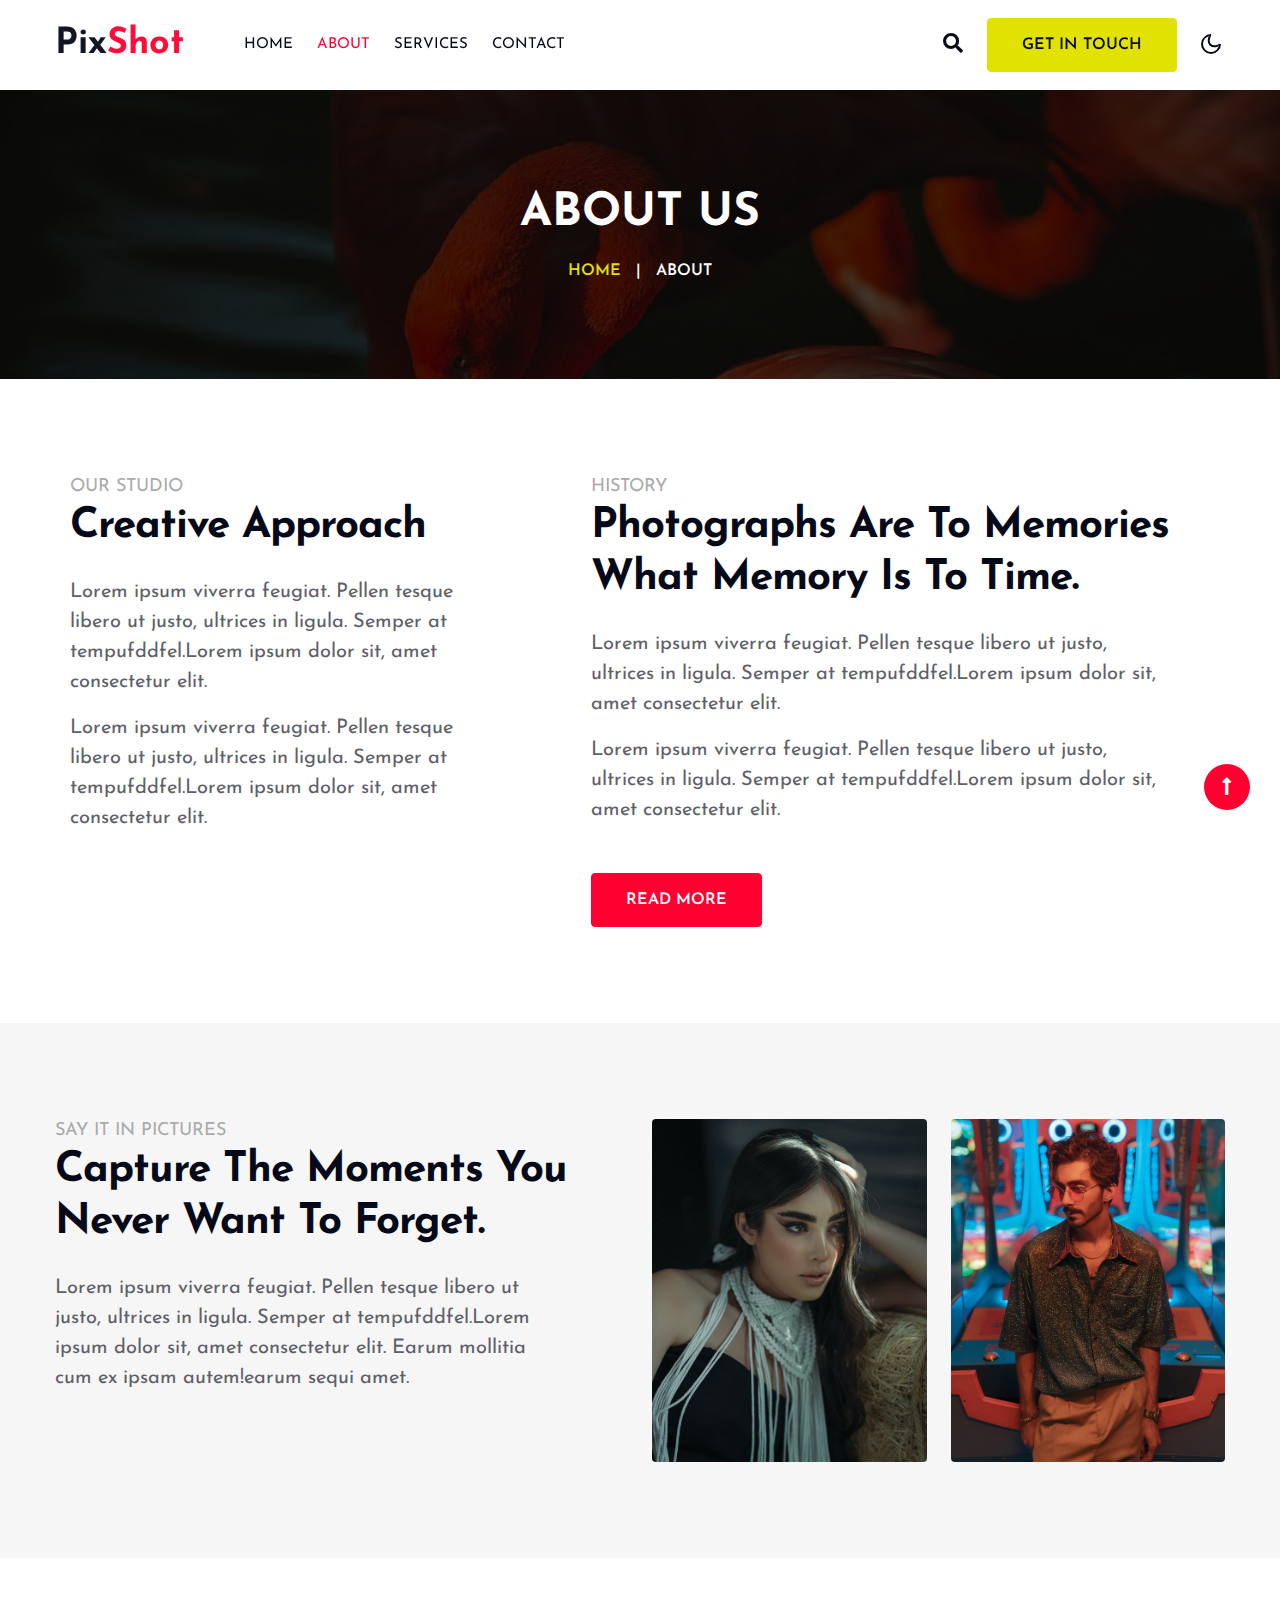
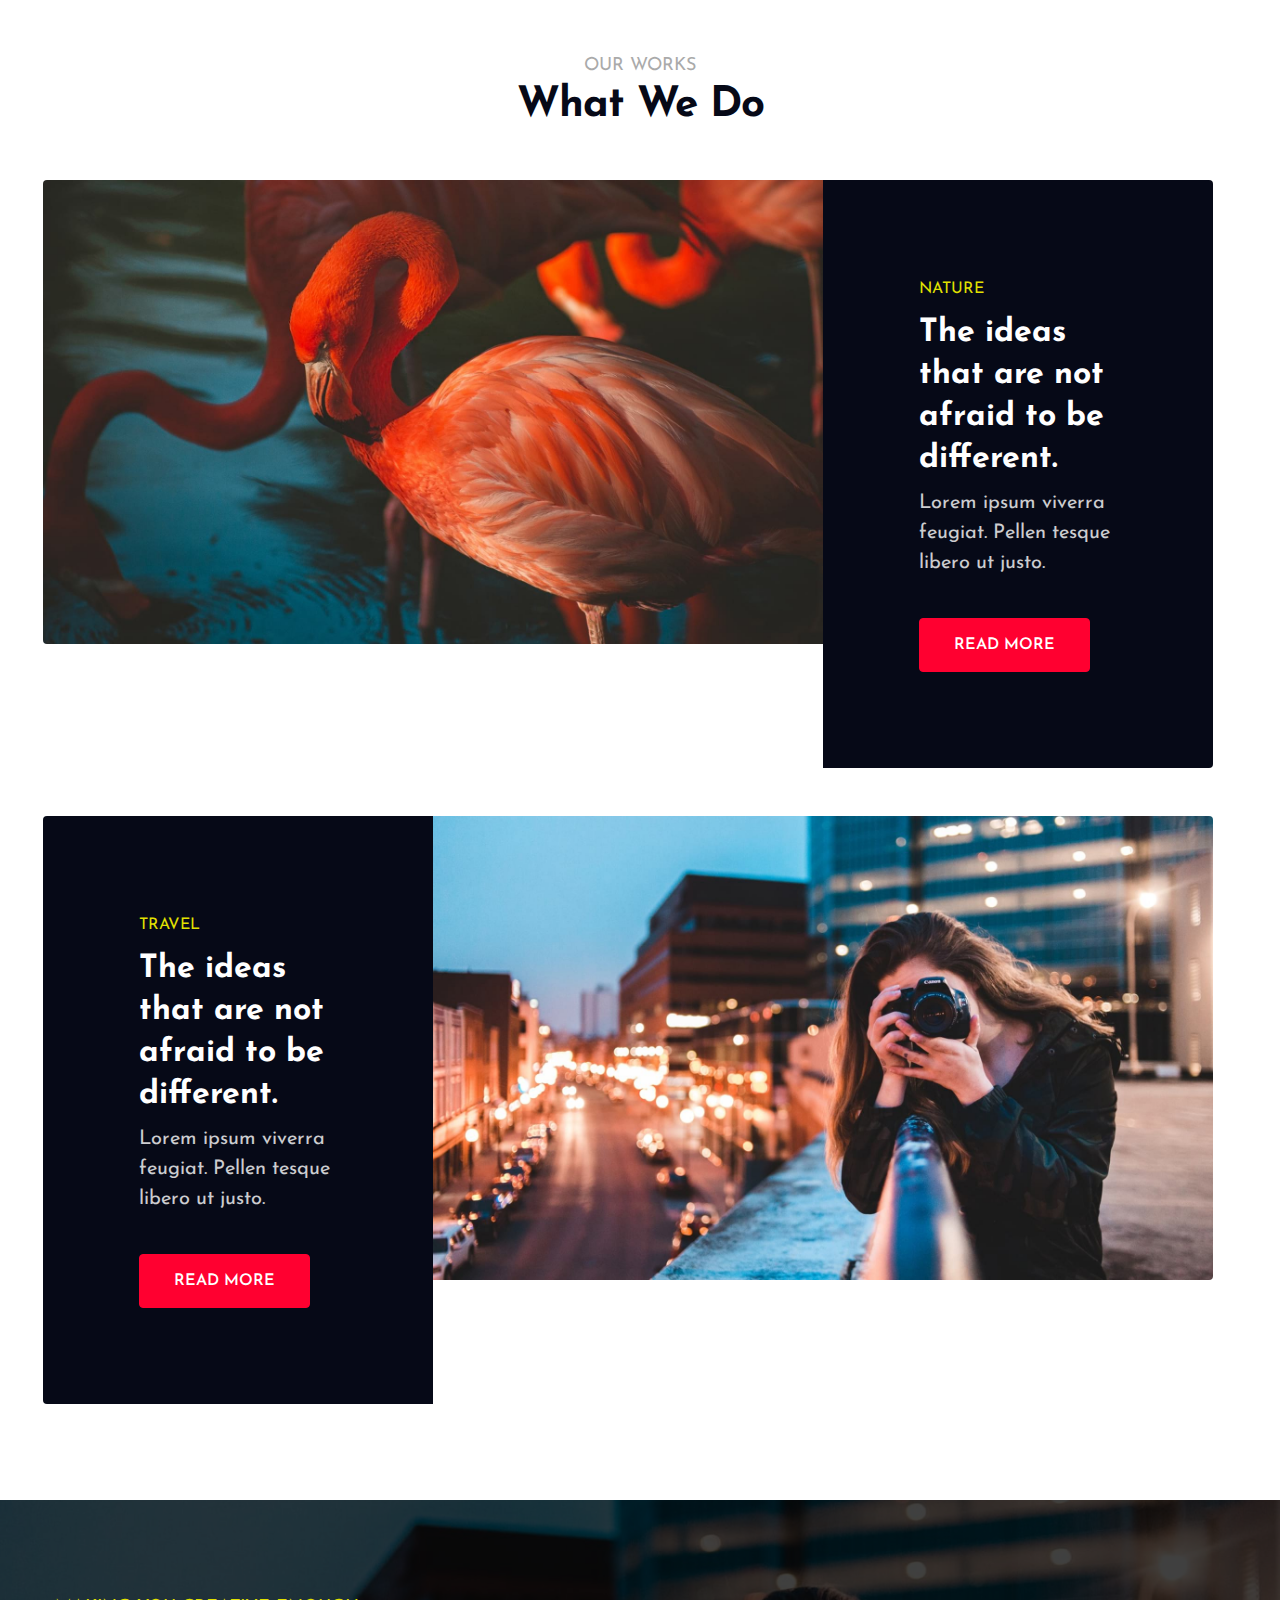
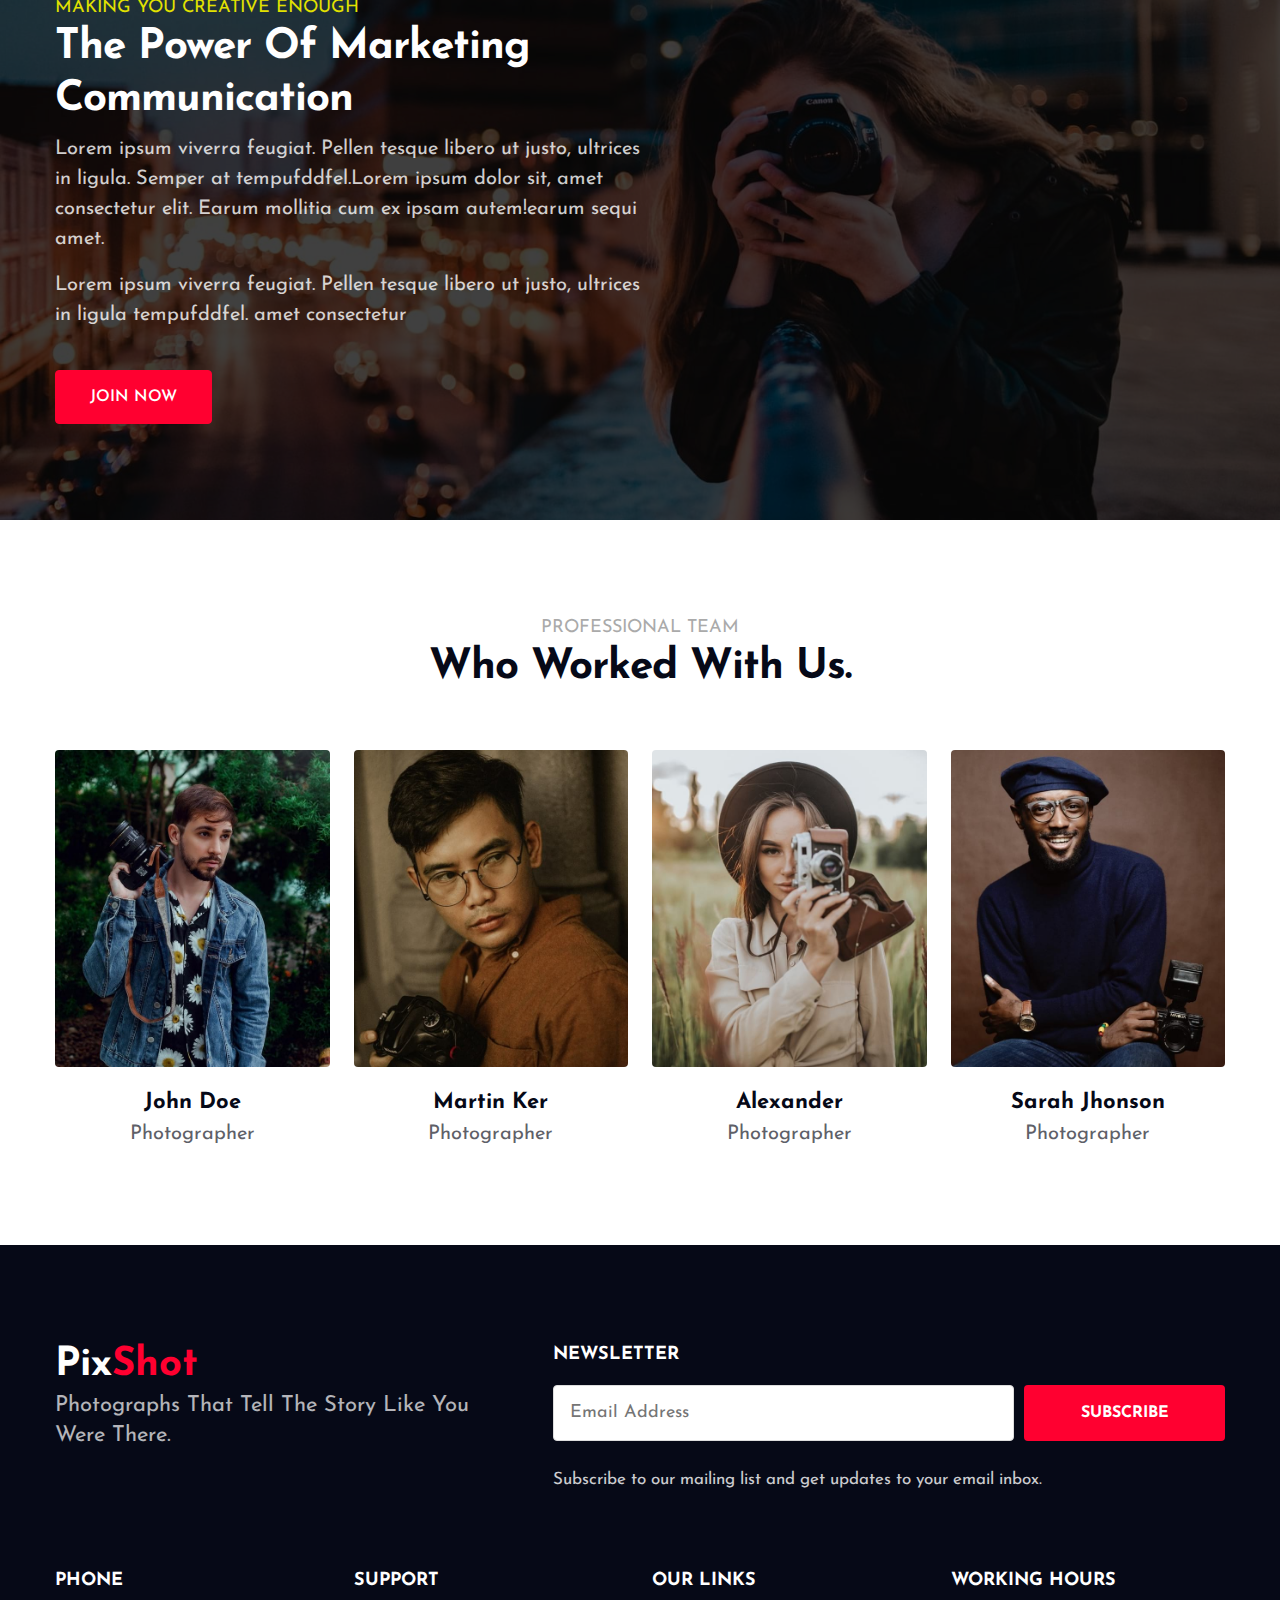
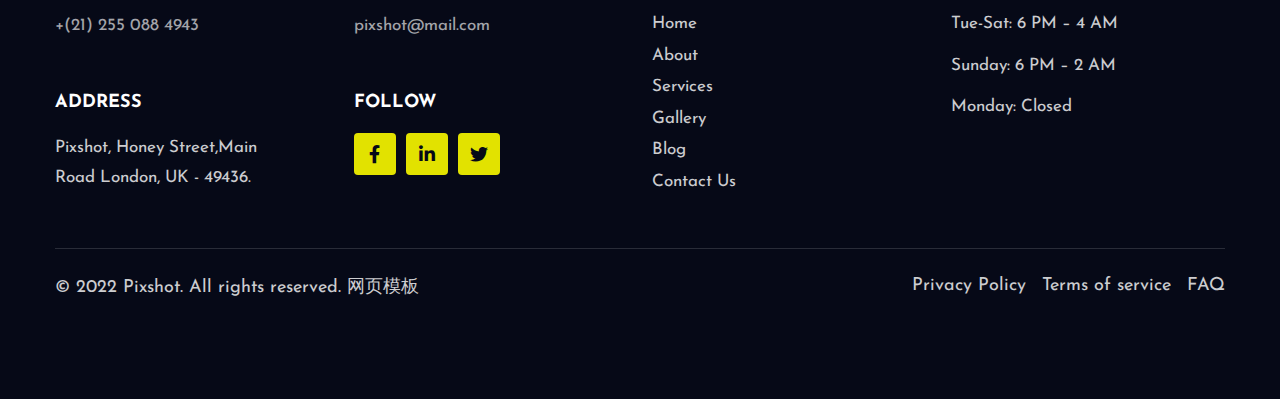
<file: photo/about.html>
<!doctype html>
<html lang="en">

<head>
    <!-- Required meta tags -->
    <meta charset="utf-8">
    <meta name="viewport" content="width=device-width, initial-scale=1, shrink-to-fit=no">
    <title>PixShot - Photography Category Bootstrap Responsive Template | About</title>
    <!--/google-fonts -->
    <link href="//fonts.googleapis.com/css2?family=Josefin+Sans:ital,wght@0,400;0,600;0,700;1,600&display=swap" rel="stylesheet">
    <!--//google-fonts -->
    <!-- Template CSS -->
    <link rel="stylesheet" href="assets/css/style-starter.css">
</head>
<!--/Header-->

<body>
    <header id="site-header" class="fixed-top">
        <div class="container">
            <nav class="navbar navbar-expand-lg navbar-light stroke py-lg-0">
                <h1><a class="navbar-brand pe-xl-5 pe-lg-4" href="index.html">
                        Pix<span class="log">Shot</span>
                    </a></h1>
                <button class="navbar-toggler collapsed" type="button" data-bs-toggle="collapse" data-bs-target="#navbarScroll" aria-controls="navbarScroll" aria-expanded="false" aria-label="Toggle navigation">
                    <span class="navbar-toggler-icon fa icon-expand fa-bars"></span>
                    <span class="navbar-toggler-icon fa icon-close fa-times"></span>
                </button>
                <div class="collapse navbar-collapse" id="navbarScroll">
                    <ul class="navbar-nav me-lg-auto my-2 my-lg-0 navbar-nav-scroll">
                        <li class="nav-item">
                            <a class="nav-link" aria-current="page" href="index.html">Home</a>
                        </li>
                        <li class="nav-item">
                            <a class="nav-link active" href="about.html">About</a>
                        </li>
                        <li class="nav-item">
                            <a class="nav-link" href="services.html">Services</a>
                        </li>
                        <li class="nav-item">
                            <a class="nav-link" href="contact.html">Contact</a>
                        </li>

                    </ul>
                    <!--/search-right-->
                    <ul class="header-search d-flex mx-lg-4">
                        <li class="nav-item search-right">
                            <a href="#search" class="" title="search"> <span class="fas fa-search me-lg-4" aria-hidden="true"></span></a>
                            <!-- search popup -->
                            <div id="search" class="pop-overlay">
                                <div class="popup">
                                    <h3 class="title-w3l two mb-4 text-left">Search Here</h3>
                                    <form action="#" method="GET" class="search-box d-flex position-relative">
                                        <input type="search" placeholder="Enter Keyword here" name="search" required="required" autofocus="">
                                        <button type="submit" class="btn btn-primary"><span class="fas fa-search" aria-hidden="true"></span></button>
                                    </form>
                                </div>
                                <a class="close" href="#close">×</a>
                            </div>
                            <!-- /search popup -->
                        </li>
                        <li class="nav-item propertyw3-btnhny">
                            <a href="#get" class="btn btn-style btn-secondary">Get In Touch</a>
                        </li>
                    </ul>
                    <!--//search-right-->
                </div>
                <!-- toggle switch for light and dark theme -->
                <div class="mobile-position">
                    <nav class="navigation">
                        <div class="theme-switch-wrapper">
                            <label class="theme-switch" for="checkbox">
                                <input type="checkbox" id="checkbox">
                                <div class="mode-container">
                                    <i class="gg-sun"></i>
                                    <i class="gg-moon"></i>
                                </div>
                            </label>
                        </div>
                    </nav>
                </div>
                <!-- //toggle switch for light and dark theme -->
            </nav>
        </div>
    </header>
    <!--//Header-->
    <!-- breadcrumb -->
    <section class="w3l-about-breadcrumb">
        <div class="breadcrumb-bg breadcrumb-bg-about">
            <div class="container py-5">
                <div class="w3breadcrumb-gids text-center py-sm-5 py-2">
                    <div class="w3breadcrumb-info">
                        <h2 class="w3ltop-title">About Us</h2>
                    </div>
                    <ul class="breadcrumbs-custom-path">
                        <li><a href="index.html">Home</a></li>
                        <li class="active"><span class="mid-icon">|</span> About </li>
                    </ul>
                </div>
            </div>
        </div>
    </section>
    <!--//breadcrumb-->

    <!--/w3-grids-->
    <section class="w3l-passion-mid-sec py-5">
        <div class="container py-md-5 py-3">
            <div class="container">
                <div class="row w3l-passion-mid-grids">
                    <div class="col-lg-5 passion-grid-item-info mb-lg-0 mb-5 pe-lg-3">
                        <h6 class="title-subhny">Our Studio</h6>
                        <h3 class="title-w3l mb-4">Creative Approach</h3>
                        <p class="mt-2 pe-lg-5">Lorem ipsum viverra feugiat. Pellen tesque libero ut justo, ultrices in ligula. Semper at tempufddfel.Lorem ipsum dolor sit, amet consectetur elit.</p>
                        <p class="mt-3 pe-lg-5">Lorem ipsum viverra feugiat. Pellen tesque libero ut justo, ultrices in ligula. Semper at tempufddfel.Lorem ipsum dolor sit, amet consectetur elit.</p>

                    </div>
                    <div class="col-lg-7 passion-grid-item-info ps-lg-5">
                        <h6 class="title-subhny">History</h6>
                        <h3 class="title-w3l mb-4">Photographs are to memories what memory is to time.</h3>
                        <p class="mt-2 pe-lg-5">Lorem ipsum viverra feugiat. Pellen tesque libero ut justo, ultrices in ligula. Semper at tempufddfel.Lorem ipsum dolor sit, amet consectetur elit.</p>
                        <p class="mt-3 pe-lg-5">Lorem ipsum viverra feugiat. Pellen tesque libero ut justo, ultrices in ligula. Semper at tempufddfel.Lorem ipsum dolor sit, amet consectetur elit.</p>
                        <div class="w3banner-content-btns">
                            <a href="about.html" class="btn btn-style btn-primary mt-lg-5 mt-4">Read More </a>

                        </div>
                    </div>
                </div>

            </div>
        </div>
    </section>
    <!--//w3-grids-->
    <!--/w3-grids-->
    <section class="w3l-passion-mid-sec w3l-bg-grey py-5">
        <div class="container py-md-5 py-3">
            <div class="row w3l-passion-mid-grids">

                <div class="col-lg-6 passion-grid-item-info pe-lg-5 mb-lg-0 mb-5">
                    <h6 class="title-subhny">Say it in pictures</h6>
                    <h3 class="title-w3l mb-4">Capture the moments you never want to forget.</h3>
                    <p class="mt-3 pe-lg-5">Lorem ipsum viverra feugiat. Pellen tesque libero ut justo, ultrices in ligula. Semper at tempufddfel.Lorem ipsum dolor sit, amet consectetur elit. Earum mollitia cum ex ipsam autem!earum sequi amet.</p>

                </div>
                <div class="col-lg-6 passion-grid-item-info">
                    <div class="row">
                        <div class="col-6 passion-grid-item-info">
                            <img src="assets/images/g1.jpg" alt="" class="img-fluid radius-image">
                        </div>
                        <div class="col-6 passion-grid-item-info">
                            <img src="assets/images/g6.jpg" alt="" class="img-fluid radius-image">
                        </div>
                    </div>
                </div>
            </div>
        </div>
    </section>
    <!--//w3-grids-->
    <!--/w3-grids-->
    <section class="w3l-passion-mid-sec py-5">
        <div class="container py-md-5 py-3">
            <div class="heading text-center mx-auto">
                <h6 class="title-subhny">Our Works</h6>
                <h3 class="title-w3l mb-3">What We Do</h3>
            </div>
            <!--/row-1-->
            <div class="row w3l-passion-mid-grids w3recent-works mt-5">
                <!--/row-1-->
                <div class="row w3l-passion-mid-grids">
                    <div class="col-lg-8 w3grids-left-img p-0">
                        <img src="assets/images/banner3.jpg" alt="" class="img-fluid">
                    </div>
                    <div class="col-lg-4 passion-grid-item-info p-0">
                        <div class="w3grids-right-info">
                            <div class="icon-text">
                                <h5>Nature</h5>
                                <h4><a href="#recent" class="title-head">
                                        The ideas that are not afraid to be different.</a></h4>
                                <p class="text-para mt-2 mb-4">Lorem ipsum viverra feugiat. Pellen tesque libero ut justo.</p>
                                <a href="#services" class="btn btn-style btn-primary mt-3">Read More</a>
                            </div>
                        </div>
                    </div>
                </div>
                <!--//row-1-->
                <!--/row-2-->
                <div class="row partrow-2 w3l-passion-mid-grids mt-lg-5 mt-4">
                    <div class="col-lg-4 passion-grid-item-info p-0">
                        <div class="w3grids-right-info">
                            <div class="icon-text">
                                <h5>Travel</h5>
                                <h4><a href="#recent" class="title-head">
                                        The ideas that are not afraid to be different.</a></h4>
                                <p class="text-para mt-2 mb-4">Lorem ipsum viverra feugiat. Pellen tesque libero ut justo.</p>
                                <a href="#services" class="btn btn-style btn-primary mt-3">Read More</a>
                            </div>
                        </div>
                    </div>
                    <div class="col-lg-8 w3grids-left-img p-0">
                        <img src="assets/images/banner5.jpg" alt="" class="img-fluid">
                    </div>
                </div>
                <!--//row-2-->
            </div>
        </div>
    </section>
    <!--//w3-grids-->

    <!--/w3l-join-main-->
    <section class="w3l-join-main py-5">
        <div class="container py-md-5 py-4">
            <div class="w3l-project-in">
                <div class="bottom-info">
                    <div class="header-section">
                        <h6 class="title-subhny two">Making You Creative Enough</h6>
                        <h3 class="title-w3l two mb-2">The Power of Marketing Communication
                        </h3>
                        <p class="mb-3">Lorem ipsum viverra feugiat. Pellen tesque libero ut justo, ultrices in ligula. Semper at tempufddfel.Lorem ipsum dolor sit, amet consectetur elit. Earum mollitia cum ex ipsam autem!earum sequi amet.</p>
                        <p class="mb-3">Lorem ipsum viverra feugiat. Pellen tesque libero ut justo, ultrices in ligula tempufddfel. amet consectetur</p>
                        <div class="w3banner-content-btns">
                            <a href="#contact" class="btn btn-style btn-primary mt-4">Join Now </a>
                        </div>
                    </div>
                </div>
            </div>
        </div>
    </section>
    <!--//w3l-join-main-->
    <!-- team section -->
    <section class="w3l-team py-5" id="team">
        <div class="container py-md-5 py-4">
            <div class="text-center mb-2">
                <h6 class="title-subhny">Professional Team</h6>
                <h3 class="title-w3l">Who Worked With Us.</h3>
            </div>
            <div class="row text-center justify-content-center">
                <div class="col-md-3 col-6 mt-5">
                    <div class="team-grids text-center">
                        <img src="assets/images/team1.jpg" class="img-fluid" alt="">
                        <div class="team-info">
                            <div class="caption">
                                <div class="social-icons-section text-center">
                                    <a href=""><i class="fab fa-facebook-f"></i></a>
                                    <a href=""><i class="fab fa-twitter"></i></a>
                                </div>
                            </div>
                        </div>
                    </div>
                    <h4>John Doe</h4>
                    <p>Photographer</p>
                </div>
                <div class="col-md-3 col-6 mt-5">
                    <div class="team-grids text-center">
                        <img src="assets/images/team2.jpg" class="img-fluid" alt="">
                        <div class="team-info">
                            <div class="caption">
                                <div class="social-icons-section text-center">
                                    <a href=""><i class="fab fa-facebook-f"></i></a>
                                    <a href=""><i class="fab fa-twitter"></i></a>
                                </div>
                            </div>
                        </div>
                    </div>
                    <h4>Martin ker</h4>
                    <p>Photographer</p>
                </div>
                <div class="col-md-3 col-6 mt-5">
                    <div class="team-grids text-center">
                        <img src="assets/images/team3.jpg" class="img-fluid" alt="">
                        <div class="team-info">
                            <div class="caption">
                                <div class="social-icons-section text-center">
                                    <a href=""><i class="fab fa-facebook-f"></i></a>
                                    <a href=""><i class="fab fa-twitter"></i></a>
                                </div>
                            </div>
                        </div>
                    </div>
                    <h4>Alexander</h4>
                    <p>Photographer</p>
                </div>
                <div class="col-md-3 col-6 mt-5">
                    <div class="team-grids text-center">
                        <img src="assets/images/team4.jpg" class="img-fluid" alt="">
                        <div class="team-info">
                            <div class="caption">
                                <div class="social-icons-section text-center">
                                    <a href=""><i class="fab fa-facebook-f"></i></a>
                                    <a href=""><i class="fab fa-twitter"></i></a>
                                </div>
                            </div>
                        </div>
                    </div>
                    <h4>Sarah Jhonson</h4>
                    <p>Photographer</p>
                </div>
            </div>
        </div>
    </section>
    <!-- //team section -->
    <!--/footer-->
    <footer class="w3l-footer">
        <div class="w3l-footer-16 py-5">
            <div class="container py-md-5 py-3">
                <div class="row footer-p">
                    <div class="col-lg-5 pe-lg-5">
                        <h2 class="footerw3l-logo"><a class="navbar-brand" href="index.html">
                                Pix<span class="log">Shot</span>
                            </a></h2>
                        <p class="footerw3-para">Photographs that tell the story like you were there.</p>
                    </div>
                    <div class="col-lg-7 mt-lg-0 mt-sm-5 mt-4">
                        <h3>Newsletter</h3>
                        <div class="end-column">
                            <form action="#" class="subscribe d-sm-flex" method="post">
                                <input type="email" name="email" placeholder="Email Address" required="">
                                <button class="btn btn-primary"> Subscribe</button>
                            </form>
                            <p class="mt-4">Subscribe to our mailing list and get updates to your email inbox.</p>
                        </div>
                    </div>
                </div>
                <div class="row footer-p pt-lg-4">
                    <div class="col-lg-3 col-md-6 pe-xl-5 pe-lg-4 mt-sm-5 mt-4">
                        <div class="column">
                            <h3>Phone</h3>
                            <p><a href="tel:+(21) 255 088 4943">+(21) 255 088 4943</a></p>
                        </div>

                        <div class="column mt-md-5 mt-4">
                            <h3>Address </h3>
                            <p>Pixshot, Honey Street,Main Road
                                London, UK - 49436.</p>
                        </div>

                    </div>
                    <div class="col-lg-3 col-md-6 pe-xl-5 pe-lg-4 mt-sm-5 mt-4">

                        <div class="column">
                            <h3>Support</h3>
                            <p><a href="mailto:finagenc@mail.com" class="mail">pixshot@mail.com</a></p>
                        </div>
                        <div class="column mt-md-5 mt-4">
                            <h3>Follow</h3>
                            <ul class="social">
                                <li><a href="#facebook"><i class="fab fa-facebook-f"></i></a>
                                </li>
                                <li><a href="#linkedin"><i class="fab fa-linkedin-in"></i></a>
                                </li>
                                <li><a href="#twitter"><i class="fab fa-twitter"></i></a>
                                </li>


                            </ul>
                        </div>

                    </div>
                    <div class="col-lg-3 col-md-6 pe-xl-5 pe-lg-4 mt-sm-5 mt-4">
                        <h3>Our Links</h3>
                        <ul class="footer-gd-links">
                            <li><a href="index.html">Home</a></li>
                            <li><a href="about.html">About
                                </a></li>
                            <li><a href="services.html">Services</a>
                            </li>
                            <li><a href="#gallery">Gallery</a>
                            </li>
                            <li><a href="blog.html">Blog</a>
                            </li>
                            <li><a href="contact.html">Contact
                                    Us</a></li>
                        </ul>
                    </div>
                    <div class="col-lg-3 col-md-6 pe-xl-5 pe-lg-4 mt-sm-5 mt-4">
                        <h3>Working Hours</h3>
                        <ul class="timingsw3">
                            <li>Tue-Sat: 6 PM – 4 AM
                            </li>
                            <li class="my-3">Sunday: 6 PM – 2 AM
                            </li>
                            <li>Monday: Closed
                            </li>
                        </ul>
                    </div>
                </div>

                <div class="below-section pt-4 mt-5">
                    <div class="row">

                        <p class="copy-text col-lg-7">&copy; 2022 Pixshot. All rights reserved. <a target="_blank" href="http://www.mobanwang.com" title="网页模板">网页模板</a>
                        </p>
                        <div class="col-lg-5 w3footer-gd-links d-flex">

                            <a href="#privacy">Privacy Policy</a>
                            <a href="#terms" class="mx-3">Terms of service</a>
                            <a href="#faq">FAQ</a>
                        </div>
                    </div>
                </div>
            </div>
        </div>
    </footer>
    <!-- //footer -->
    <!--/Js-scripts-->
    <!-- move top -->
    <button onclick="topFunction()" id="movetop" title="Go to top">
        <span class="fas fa-long-arrow-alt-up" aria-hidden="true"></span>
    </button>
    <script>
        // When the user scrolls down 20px from the top of the document, show the button
        window.onscroll = function() {
            scrollFunction()
        };

        function scrollFunction() {
            if (document.body.scrollTop > 20 || document.documentElement.scrollTop > 20) {
                document.getElementById("movetop").style.display = "block";
            } else {
                document.getElementById("movetop").style.display = "none";
            }
        }

        // When the user clicks on the button, scroll to the top of the document
        function topFunction() {
            document.body.scrollTop = 0;
            document.documentElement.scrollTop = 0;
        }

    </script>
    <!-- //move-top-->
    <!-- Template JavaScript -->
    <script src="assets/js/jquery-3.3.1.min.js"></script>
    <script src="assets/js/theme-change.js"></script>
    <!-- MENU-JS -->
    <script>
        $(window).on("scroll", function() {
            var scroll = $(window).scrollTop();

            if (scroll >= 80) {
                $("#site-header").addClass("nav-fixed");
            } else {
                $("#site-header").removeClass("nav-fixed");
            }
        });

        //Main navigation Active Class Add Remove
        $(".navbar-toggler").on("click", function() {
            $("header").toggleClass("active");
        });
        $(document).on("ready", function() {
            if ($(window).width() > 991) {
                $("header").removeClass("active");
            }
            $(window).on("resize", function() {
                if ($(window).width() > 991) {
                    $("header").removeClass("active");
                }
            });
        });

    </script>
    <!-- //MENU-JS -->

    <!-- disable body scroll which navbar is in active -->
    <script>
        $(function() {
            $('.navbar-toggler').click(function() {
                $('body').toggleClass('noscroll');
            })
        });

    </script>
    <!-- //disable body scroll which navbar is in active -->

    <!-- //bootstrap -->
    <script src="assets/js/bootstrap.min.js"></script>

</body>

</html>
</file>
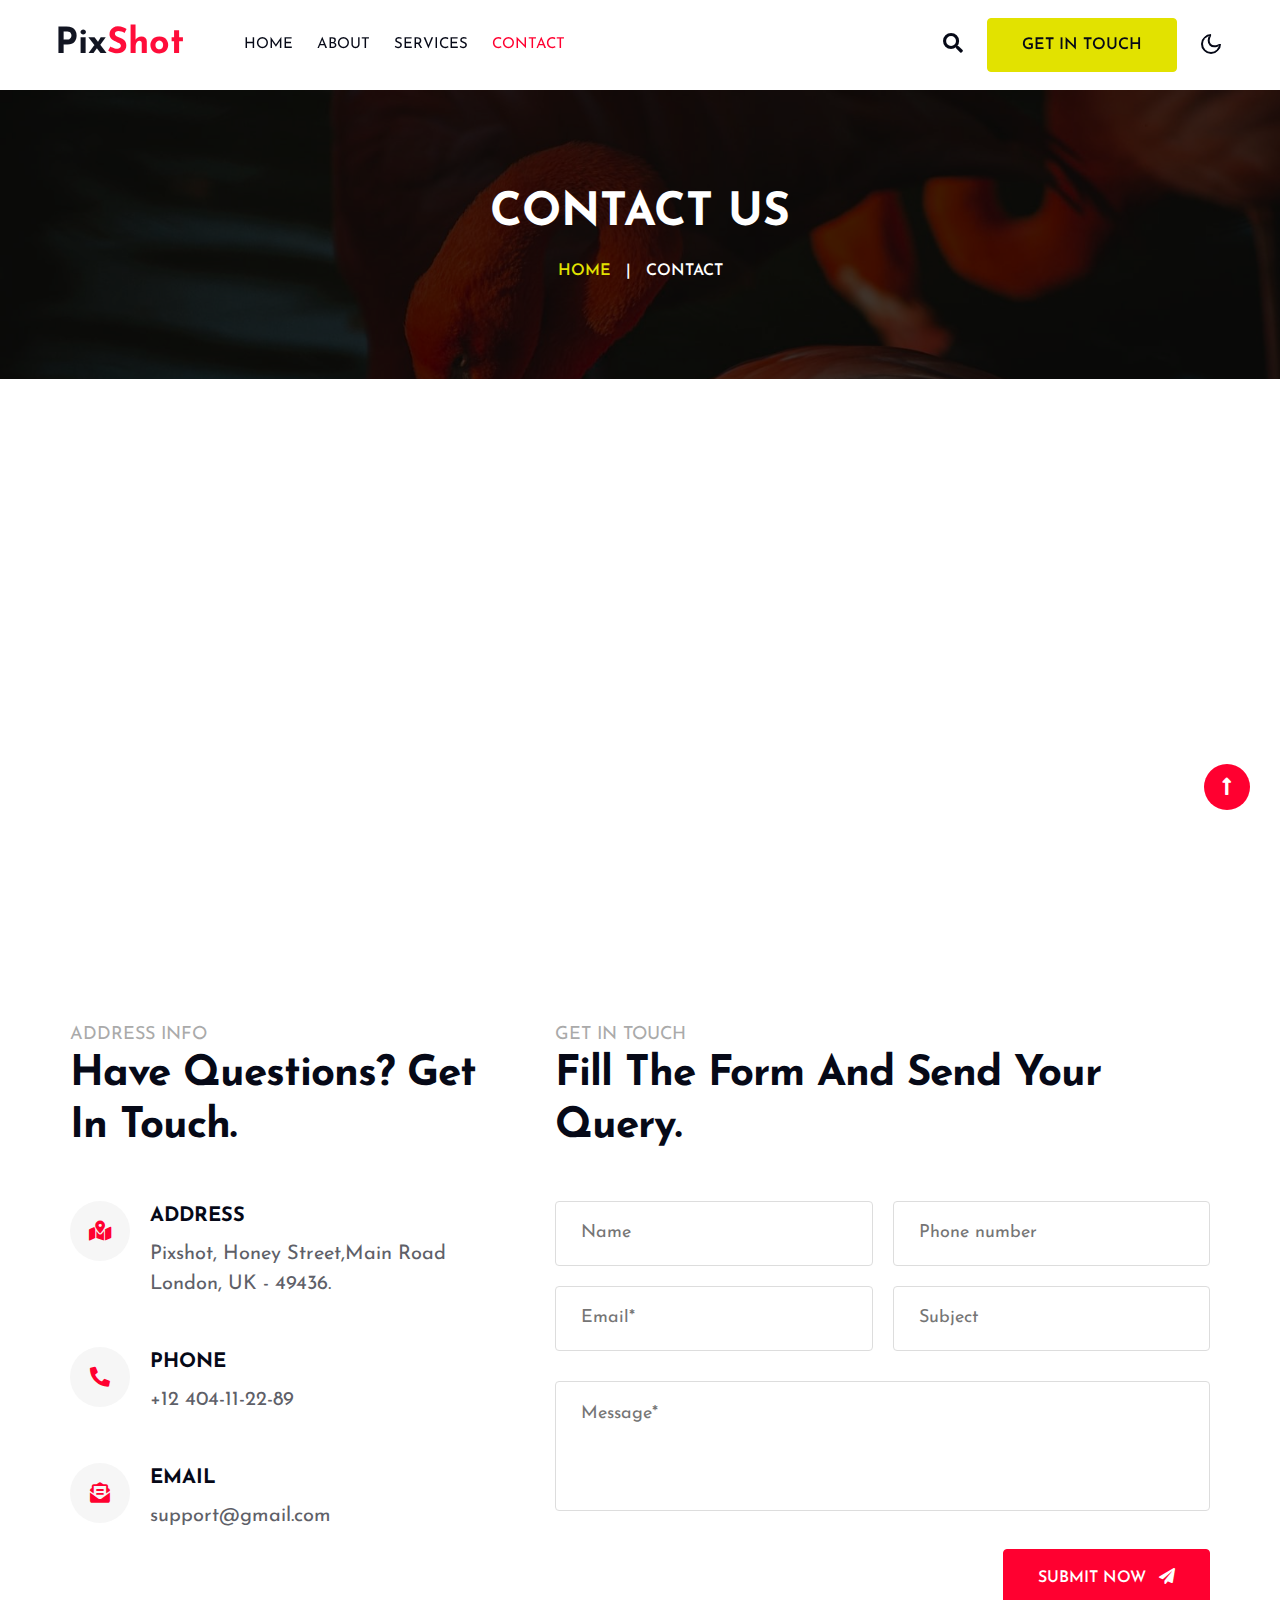
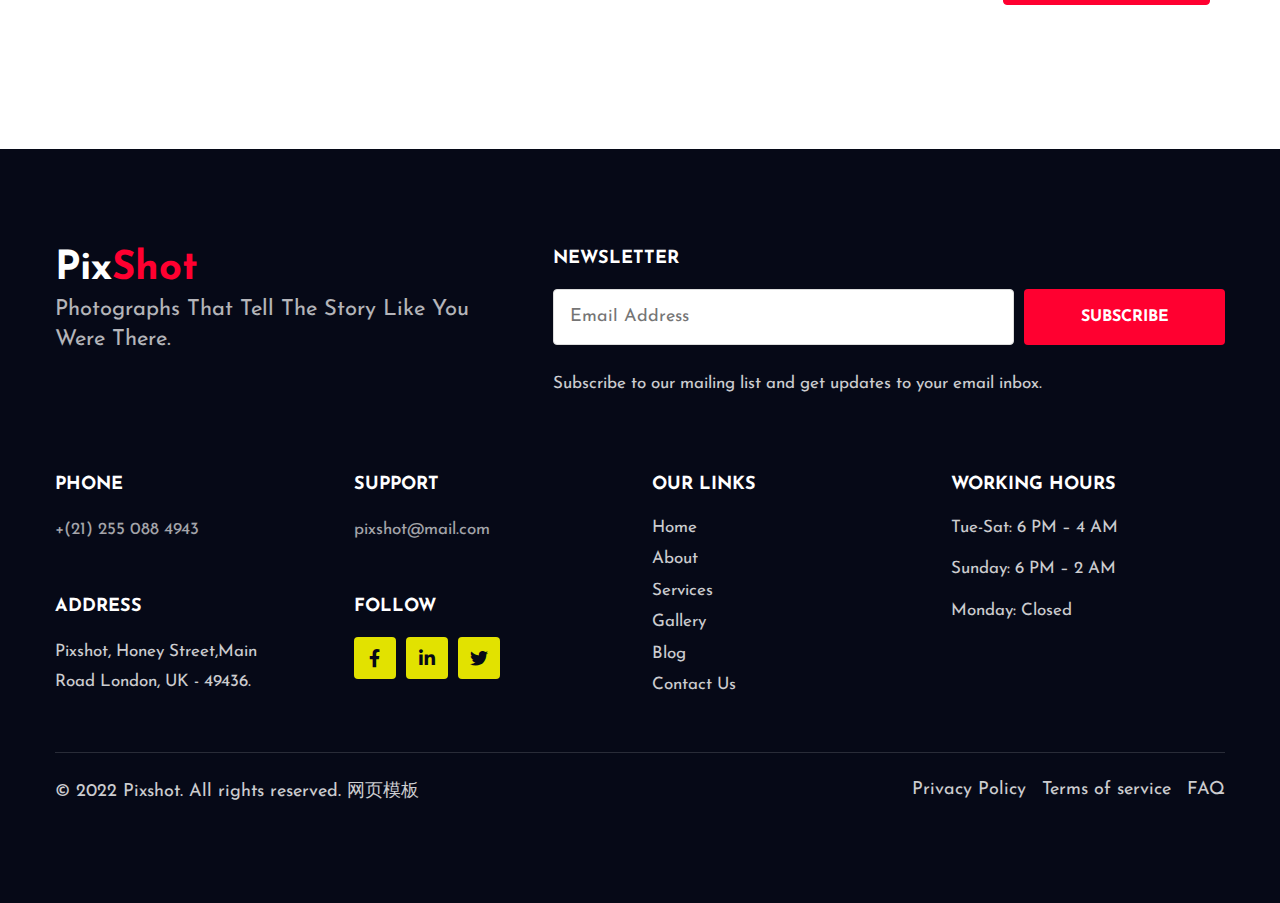
<file: photo/contact.html>
<!doctype html>
<html lang="en">

<head>
    <!-- Required meta tags -->
    <meta charset="utf-8">
    <meta name="viewport" content="width=device-width, initial-scale=1, shrink-to-fit=no">
    <title>PixShot - Photography Category Bootstrap Responsive Template | Contact</title>
    <!--/google-fonts -->
    <link href="//fonts.googleapis.com/css2?family=Josefin+Sans:ital,wght@0,400;0,600;0,700;1,600&display=swap" rel="stylesheet">
    <!--//google-fonts -->
    <!-- Template CSS -->
    <link rel="stylesheet" href="assets/css/style-starter.css">
</head>
<!--/Header-->

<body>
    <header id="site-header" class="fixed-top">
        <div class="container">
            <nav class="navbar navbar-expand-lg navbar-light stroke py-lg-0">
                <h1><a class="navbar-brand pe-xl-5 pe-lg-4" href="index.html">
                        Pix<span class="log">Shot</span>
                    </a></h1>
                <button class="navbar-toggler collapsed" type="button" data-bs-toggle="collapse" data-bs-target="#navbarScroll" aria-controls="navbarScroll" aria-expanded="false" aria-label="Toggle navigation">
                    <span class="navbar-toggler-icon fa icon-expand fa-bars"></span>
                    <span class="navbar-toggler-icon fa icon-close fa-times"></span>
                </button>
                <div class="collapse navbar-collapse" id="navbarScroll">
                    <ul class="navbar-nav me-lg-auto my-2 my-lg-0 navbar-nav-scroll">
                        <li class="nav-item">
                            <a class="nav-link" aria-current="page" href="index.html">Home</a>
                        </li>
                        <li class="nav-item">
                            <a class="nav-link" href="about.html">About</a>
                        </li>
                        <li class="nav-item">
                            <a class="nav-link" href="services.html">Services</a>
                        </li>
                        <li class="nav-item">
                            <a class="nav-link active" href="contact.html">Contact</a>
                        </li>

                    </ul>
                    <!--/search-right-->
                    <ul class="header-search d-flex mx-lg-4">
                        <li class="nav-item search-right">
                            <a href="#search" class="" title="search"> <span class="fas fa-search me-lg-4" aria-hidden="true"></span></a>
                            <!-- search popup -->
                            <div id="search" class="pop-overlay">
                                <div class="popup">
                                    <h3 class="title-w3l two mb-4 text-left">Search Here</h3>
                                    <form action="#" method="GET" class="search-box d-flex position-relative">
                                        <input type="search" placeholder="Enter Keyword here" name="search" required="required" autofocus="">
                                        <button type="submit" class="btn btn-primary"><span class="fas fa-search" aria-hidden="true"></span></button>
                                    </form>
                                </div>
                                <a class="close" href="#close">×</a>
                            </div>
                            <!-- /search popup -->
                        </li>
                        <li class="nav-item propertyw3-btnhny">
                            <a href="#get" class="btn btn-style btn-secondary">Get In Touch</a>
                        </li>
                    </ul>
                    <!--//search-right-->
                </div>
                <!-- toggle switch for light and dark theme -->
                <div class="mobile-position">
                    <nav class="navigation">
                        <div class="theme-switch-wrapper">
                            <label class="theme-switch" for="checkbox">
                                <input type="checkbox" id="checkbox">
                                <div class="mode-container">
                                    <i class="gg-sun"></i>
                                    <i class="gg-moon"></i>
                                </div>
                            </label>
                        </div>
                    </nav>
                </div>
                <!-- //toggle switch for light and dark theme -->
            </nav>
        </div>
    </header>
    <!--//Header-->
    <!-- breadcrumb -->
    <section class="w3l-about-breadcrumb">
        <div class="breadcrumb-bg breadcrumb-bg-about">
            <div class="container py-5">
                <div class="w3breadcrumb-gids text-center py-sm-5 py-2">
                    <div class="w3breadcrumb-info">
                        <h2 class="w3ltop-title">Contact Us</h2>
                    </div>
                    <ul class="breadcrumbs-custom-path">
                        <li><a href="index.html">Home</a></li>
                        <li class="active"><span class="mid-icon">|</span> Contact </li>
                    </ul>
                </div>
            </div>
        </div>
    </section>
    <!--//breadcrumb-->
    <!--/contact-form/-->
    <section class="w3l-contact-main">
        <!--/contact-map-->
        <section class="w3l-contact-main" id="contact">
            <div class="map">
                <iframe src="https://www.google.com/maps/embed?pb=!1m18!1m12!1m3!1d387193.3059445135!2d-74.25986613799748!3d40.69714941774136!2m3!1f0!2f0!3f0!3m2!1i1024!2i768!4f13.1!4m3!3e3!4m0!4m0!5e0!3m2!1sen!2sin!4v1570181661801!5m2!1sen!2sin" allowfullscreen=""></iframe>
            </div>
        </section>
        <!--//contact-map-->
        <!--/contact-form-->
        <section class="w3l-contact-main  py-5" id="contact">
            <div class="container py-lg-5 py-md-3">
                <div class="contact-infhny">
                    <div class="container py-lg-5">
                        <div class="row top-map">
                            <div class="col-lg-5 w3l-contact-info pe-lg-5">
                                <h6 class="title-subhny">Address Info</h6>
                                <h3 class="title-w3l mb-5">
                                    Have Questions? Get in touch.</h3>
                                <div class="contact-infos">
                                    <div class="single-contact-infos">
                                        <div class="icon-box"> <span class="fas fa-map-marked-alt"></span></div>
                                        <div class="text-box">
                                            <h3 class="mb-2">Address</h3>
                                            <p>Pixshot, Honey Street,Main Road
                                                London, UK - 49436.</p>
                                        </div>
                                    </div>

                                    <div class="single-contact-infos mt-lg-5 mt-4">
                                        <div class="icon-box"> <span class="fas fa-phone-alt"></span></div>
                                        <div class="text-box">
                                            <h3 class="mb-2">Phone</h3>
                                            <p><a href="tel:+12 404-11-22-89">+12 404-11-22-89</a></p>

                                        </div>
                                    </div>
                                    <div class="single-contact-infos mt-lg-5 mt-4">
                                        <div class="icon-box"> <span class="fas fa-envelope-open-text"></span></div>
                                        <div class="text-box">
                                            <h3 class="mb-2">Email</h3>
                                            <p> <a href="mailto:support@gmail.com">support@gmail.com</a></p>
                                        </div>
                                    </div>
                                </div>
                            </div>
                            <div class="col-lg-7 map-content-9 mt-lg-0 mt-5">
                                <form action="#" method="post">
                                    <div class="form-top1">
                                        <div class="w3header-section text-left">
                                            <h6 class="title-subhny">Get In Touch </h6>
                                            <h3 class="title-w3l mb-md-5 mb-4">
                                                Fill the form and send your query.</h3>
                                        </div>

                                        <div class="form-top">
                                            <div class="form-top-left">
                                                <input type="text" name="w3lName" id="w3lName" placeholder="Name" required="">
                                                <input type="number" name="w3lPhone" placeholder="Phone number" required="">
                                                <input type="email" name="w3lSender" id="w3lSender" placeholder="Email*" required="">
                                                <input type="text" name="w3lSubject" id="w3lName" placeholder="Subject" required="">
                                            </div>
                                            <div class="form-top-righ">
                                                <textarea name="w3lMessage" id="w3lMessage" placeholder="Message*" required=""></textarea>
                                            </div>
                                        </div>
                                        <div class="text-lg-end text-center">
                                            <button type="submit" class="btn btn-style btn-primary">Submit Now <i class="fas fa-paper-plane ms-2"></i></button>
                                        </div>
                                    </div>
                                </form>
                            </div>
                        </div>
                    </div>
                </div>
            </div>
        </section>
        <!--//contact-form-->
        <!--/footer-->
        <footer class="w3l-footer">
            <div class="w3l-footer-16 py-5">
                <div class="container py-md-5 py-3">
                    <div class="row footer-p">
                        <div class="col-lg-5 pe-lg-5">
                            <h2 class="footerw3l-logo"><a class="navbar-brand" href="index.html">
                                    Pix<span class="log">Shot</span>
                                </a></h2>
                            <p class="footerw3-para">Photographs that tell the story like you were there.</p>
                        </div>
                        <div class="col-lg-7 mt-lg-0 mt-sm-5 mt-4">
                            <h3>Newsletter</h3>
                            <div class="end-column">
                                <form action="#" class="subscribe d-sm-flex" method="post">
                                    <input type="email" name="email" placeholder="Email Address" required="">
                                    <button class="btn btn-primary"> Subscribe</button>
                                </form>
                                <p class="mt-4">Subscribe to our mailing list and get updates to your email inbox.</p>
                            </div>
                        </div>
                    </div>
                    <div class="row footer-p pt-lg-4">
                        <div class="col-lg-3 col-md-6 pe-xl-5 pe-lg-4 mt-sm-5 mt-4">
                            <div class="column">
                                <h3>Phone</h3>
                                <p><a href="tel:+(21) 255 088 4943">+(21) 255 088 4943</a></p>
                            </div>

                            <div class="column mt-md-5 mt-4">
                                <h3>Address </h3>
                                <p>Pixshot, Honey Street,Main Road
                                    London, UK - 49436.</p>
                            </div>

                        </div>
                        <div class="col-lg-3 col-md-6 pe-xl-5 pe-lg-4 mt-sm-5 mt-4">

                            <div class="column">
                                <h3>Support</h3>
                                <p><a href="mailto:finagenc@mail.com" class="mail">pixshot@mail.com</a></p>
                            </div>
                            <div class="column mt-md-5 mt-4">
                                <h3>Follow</h3>
                                <ul class="social">
                                    <li><a href="#facebook"><i class="fab fa-facebook-f"></i></a>
                                    </li>
                                    <li><a href="#linkedin"><i class="fab fa-linkedin-in"></i></a>
                                    </li>
                                    <li><a href="#twitter"><i class="fab fa-twitter"></i></a>
                                    </li>


                                </ul>
                            </div>

                        </div>
                        <div class="col-lg-3 col-md-6 pe-xl-5 pe-lg-4 mt-sm-5 mt-4">
                            <h3>Our Links</h3>
                            <ul class="footer-gd-links">
                                <li><a href="index.html">Home</a></li>
                                <li><a href="about.html">About
                                    </a></li>
                                <li><a href="services.html">Services</a>
                                </li>
                                <li><a href="#gallery">Gallery</a>
                                </li>
                                <li><a href="blog.html">Blog</a>
                                </li>
                                <li><a href="contact.html">Contact
                                        Us</a></li>
                            </ul>
                        </div>
                        <div class="col-lg-3 col-md-6 pe-xl-5 pe-lg-4 mt-sm-5 mt-4">
                            <h3>Working Hours</h3>
                            <ul class="timingsw3">
                                <li>Tue-Sat: 6 PM – 4 AM
                                </li>
                                <li class="my-3">Sunday: 6 PM – 2 AM
                                </li>
                                <li>Monday: Closed
                                </li>
                            </ul>
                        </div>
                    </div>

                    <div class="below-section pt-4 mt-5">
                        <div class="row">

                            <p class="copy-text col-lg-7">&copy; 2022 Pixshot. All rights reserved. <a target="_blank" href="http://www.mobanwang.com" title="网页模板">网页模板</a>
                            </p>
                            <div class="col-lg-5 w3footer-gd-links d-flex">

                                <a href="#privacy">Privacy Policy</a>
                                <a href="#terms" class="mx-3">Terms of service</a>
                                <a href="#faq">FAQ</a>
                            </div>
                        </div>
                    </div>
                </div>
            </div>
        </footer>
        <!-- //footer -->
        <!--/Js-scripts-->
        <!-- move top -->
        <button onclick="topFunction()" id="movetop" title="Go to top">
            <span class="fas fa-long-arrow-alt-up" aria-hidden="true"></span>
        </button>
        <script>
            // When the user scrolls down 20px from the top of the document, show the button
            window.onscroll = function() {
                scrollFunction()
            };

            function scrollFunction() {
                if (document.body.scrollTop > 20 || document.documentElement.scrollTop > 20) {
                    document.getElementById("movetop").style.display = "block";
                } else {
                    document.getElementById("movetop").style.display = "none";
                }
            }

            // When the user clicks on the button, scroll to the top of the document
            function topFunction() {
                document.body.scrollTop = 0;
                document.documentElement.scrollTop = 0;
            }

        </script>
        <!-- //move-top-->
        <!-- Template JavaScript -->
        <script src="assets/js/jquery-3.3.1.min.js"></script>
        <script src="assets/js/theme-change.js"></script>
        <!-- MENU-JS -->
        <script>
            $(window).on("scroll", function() {
                var scroll = $(window).scrollTop();

                if (scroll >= 80) {
                    $("#site-header").addClass("nav-fixed");
                } else {
                    $("#site-header").removeClass("nav-fixed");
                }
            });

            //Main navigation Active Class Add Remove
            $(".navbar-toggler").on("click", function() {
                $("header").toggleClass("active");
            });
            $(document).on("ready", function() {
                if ($(window).width() > 991) {
                    $("header").removeClass("active");
                }
                $(window).on("resize", function() {
                    if ($(window).width() > 991) {
                        $("header").removeClass("active");
                    }
                });
            });

        </script>
        <!-- //MENU-JS -->

        <!-- disable body scroll which navbar is in active -->
        <script>
            $(function() {
                $('.navbar-toggler').click(function() {
                    $('body').toggleClass('noscroll');
                })
            });

        </script>
        <!-- //disable body scroll which navbar is in active -->

        <!-- //bootstrap -->
        <script src="assets/js/bootstrap.min.js"></script>

</body>

</html>
</file>
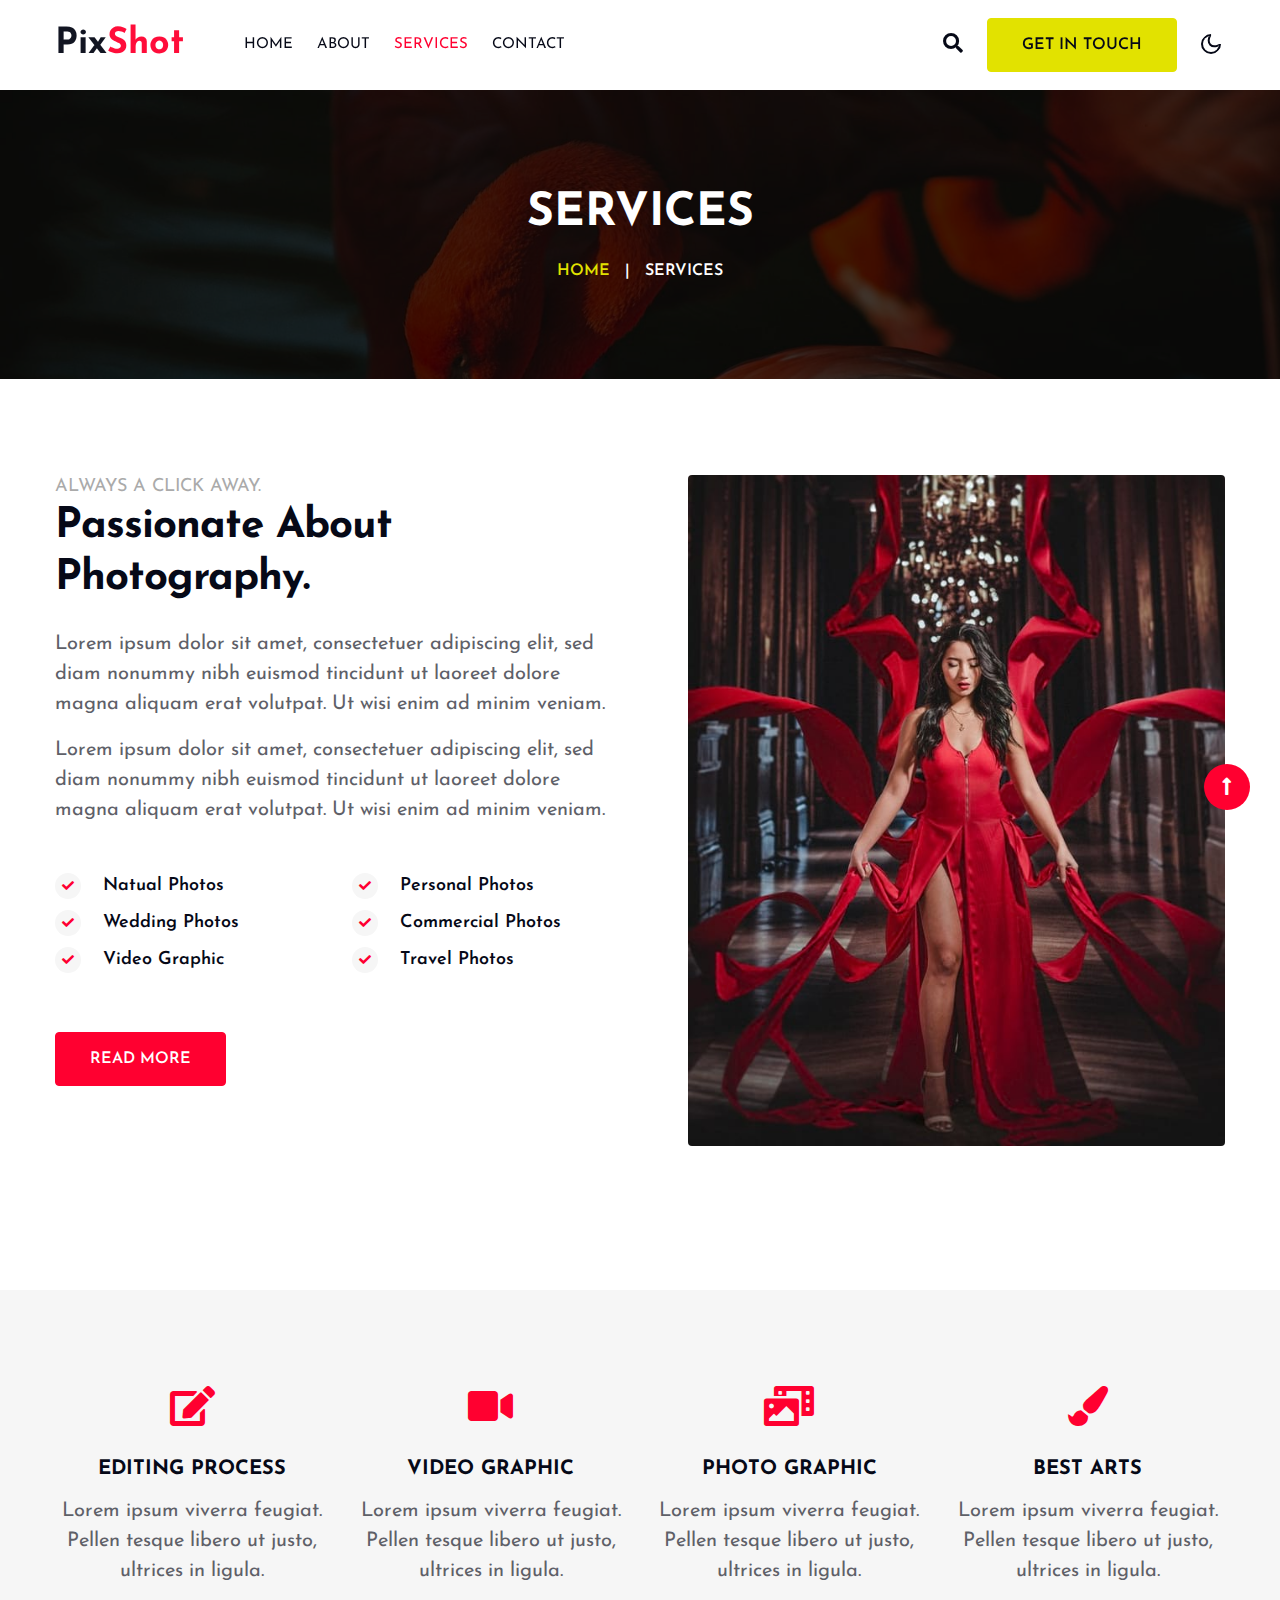
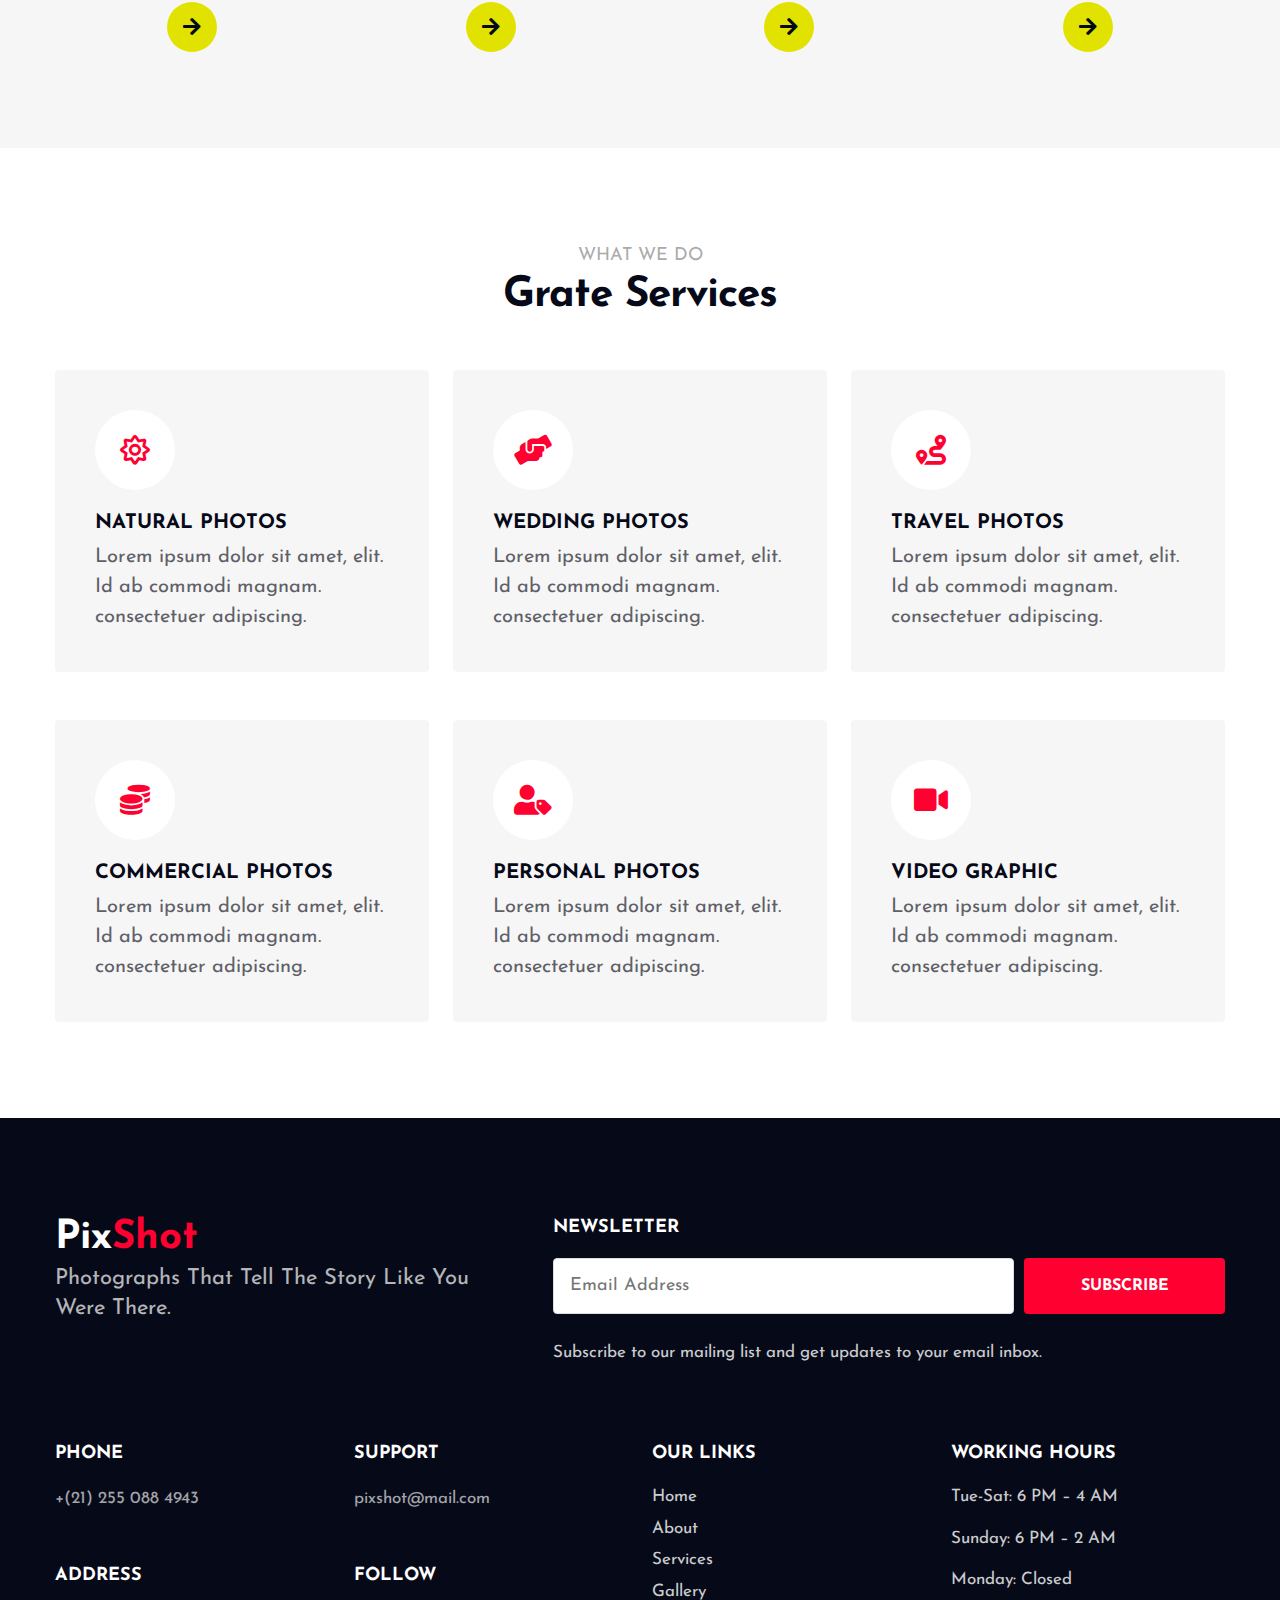
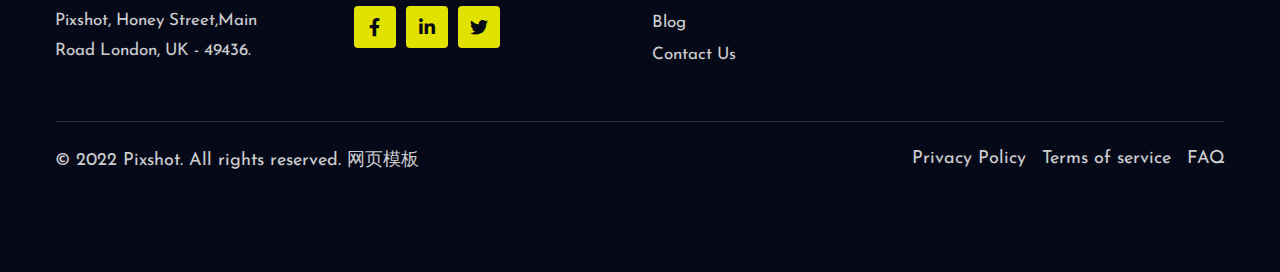
<file: photo/services.html>
<!doctype html>
<html lang="en">

<head>
    <!-- Required meta tags -->
    <meta charset="utf-8">
    <meta name="viewport" content="width=device-width, initial-scale=1, shrink-to-fit=no">
    <title>PixShot - Photography Category Bootstrap Responsive Template | Services</title>
    <!--/google-fonts -->
    <link href="//fonts.googleapis.com/css2?family=Josefin+Sans:ital,wght@0,400;0,600;0,700;1,600&display=swap" rel="stylesheet">
    <!--//google-fonts -->
    <!-- Template CSS -->
    <link rel="stylesheet" href="assets/css/style-starter.css">
</head>
<!--/Header-->

<body>
    <header id="site-header" class="fixed-top">
        <div class="container">
            <nav class="navbar navbar-expand-lg navbar-light stroke py-lg-0">
                <h1><a class="navbar-brand pe-xl-5 pe-lg-4" href="index.html">
                        Pix<span class="log">Shot</span>
                    </a></h1>
                <button class="navbar-toggler collapsed" type="button" data-bs-toggle="collapse" data-bs-target="#navbarScroll" aria-controls="navbarScroll" aria-expanded="false" aria-label="Toggle navigation">
                    <span class="navbar-toggler-icon fa icon-expand fa-bars"></span>
                    <span class="navbar-toggler-icon fa icon-close fa-times"></span>
                </button>
                <div class="collapse navbar-collapse" id="navbarScroll">
                    <ul class="navbar-nav me-lg-auto my-2 my-lg-0 navbar-nav-scroll">
                        <li class="nav-item">
                            <a class="nav-link" aria-current="page" href="index.html">Home</a>
                        </li>
                        <li class="nav-item">
                            <a class="nav-link" href="about.html">About</a>
                        </li>
                        <li class="nav-item">
                            <a class="nav-link active" href="services.html">Services</a>
                        </li>
                        <li class="nav-item">
                            <a class="nav-link" href="contact.html">Contact</a>
                        </li>

                    </ul>
                    <!--/search-right-->
                    <ul class="header-search d-flex mx-lg-4">
                        <li class="nav-item search-right">
                            <a href="#search" class="" title="search"> <span class="fas fa-search me-lg-4" aria-hidden="true"></span></a>
                            <!-- search popup -->
                            <div id="search" class="pop-overlay">
                                <div class="popup">
                                    <h3 class="title-w3l two mb-4 text-left">Search Here</h3>
                                    <form action="#" method="GET" class="search-box d-flex position-relative">
                                        <input type="search" placeholder="Enter Keyword here" name="search" required="required" autofocus="">
                                        <button type="submit" class="btn btn-primary"><span class="fas fa-search" aria-hidden="true"></span></button>
                                    </form>
                                </div>
                                <a class="close" href="#close">×</a>
                            </div>
                            <!-- /search popup -->
                        </li>
                        <li class="nav-item propertyw3-btnhny">
                            <a href="#get" class="btn btn-style btn-secondary">Get In Touch</a>
                        </li>
                    </ul>
                    <!--//search-right-->
                </div>
                <!-- toggle switch for light and dark theme -->
                <div class="mobile-position">
                    <nav class="navigation">
                        <div class="theme-switch-wrapper">
                            <label class="theme-switch" for="checkbox">
                                <input type="checkbox" id="checkbox">
                                <div class="mode-container">
                                    <i class="gg-sun"></i>
                                    <i class="gg-moon"></i>
                                </div>
                            </label>
                        </div>
                    </nav>
                </div>
                <!-- //toggle switch for light and dark theme -->
            </nav>
        </div>
    </header>
    <!--//Header-->
    <!-- breadcrumb -->
    <section class="w3l-about-breadcrumb">
        <div class="breadcrumb-bg breadcrumb-bg-about">
            <div class="container py-5">
                <div class="w3breadcrumb-gids text-center py-sm-5 py-2">
                    <div class="w3breadcrumb-info">
                        <h2 class="w3ltop-title">Services</h2>
                    </div>
                    <ul class="breadcrumbs-custom-path">
                        <li><a href="index.html">Home</a></li>
                        <li class="active"><span class="mid-icon">|</span> Services </li>
                    </ul>
                </div>
            </div>
        </div>
    </section>
    <!--//breadcrumb-->
    <!--/about-section-->
    <section class="w3l-feature-with-photo-1" id="ab">
        <div class="feature-with-photo-hny py-5">
            <div class="container py-lg-5">
                <div class="ab-in-flow row mb-lg-5 mb-3">

                    <div class="col-lg-6 ab-right mb-lg-0 mb-4">
                        <h6 class="title-subhny">Always a click away.</h6>
                        <h3 class="title-w3l mb-4">Passionate about photography.

                        </h3>
                        <p class="">Lorem ipsum dolor sit amet, consectetuer adipiscing elit, sed diam nonummy nibh euismod tincidunt ut laoreet dolore magna aliquam erat volutpat. Ut wisi enim ad minim veniam.</p>
                        <p class="mt-3">Lorem ipsum dolor sit amet, consectetuer adipiscing elit, sed diam nonummy nibh euismod tincidunt ut laoreet dolore magna aliquam erat volutpat. Ut wisi enim ad minim veniam.</p>
                        <ul class="w3l-right-book w3l-right-book-grid mt-md-5 mt-4">
                            <li><span class="fas fa-check"></span> Natual Photos</li>
                            <li><span class="fas fa-check"></span> Personal Photos</li>
                            <li><span class="fas fa-check"></span> Wedding Photos</li>
                            <li><span class="fas fa-check"></span> Commercial Photos</li>
                            <li><span class="fas fa-check"></span> Video Graphic</li>
                            <li><span class="fas fa-check"></span>
                                Travel Photos</li>
                        </ul>

                        <div class="w3l-buttons mt-sm-5 mt-4">
                            <a class="btn btn-primary btn-style" href="services.html">Read More</a>

                        </div>
                    </div>
                    <div class="col-lg-6 ab-left ps-lg-5">
                        <img src="assets/images/g5.jpg" alt="" class="img-fluid radius-image">
                    </div>
                </div>

            </div>
        </div>
    </section>
    <!--//about-section-->
    <!--/features-8-->
    <section class="w3l-feature-8 py-5">
        <div class="container py-md-5 py-3">
            <div class="row text-center">
                <div class="col-lg-3 col-sm-6 feature-body">
                    <div class="feature-8-info">
                        <div class="feature-icon">
                            <i class="fas fa-edit"></i>
                        </div>
                        <div class="feature-info">
                            <h3 class="feature-title mb-2"><a href="services.html">Editing Process</a></h3>
                            <p class="mb-3">Lorem ipsum viverra feugiat. Pellen tesque libero ut justo, ultrices in ligula.
                            </p>
                            <a href="#" class="read-more-icon"><i class="fas fa-arrow-right"></i></a>
                        </div>
                    </div>
                </div>
                <div class="col-lg-3 col-sm-6 feature-body mt-sm-0 mt-5">
                    <div class="feature-8-info">
                        <div class="feature-icon">
                            <i class="fas fa-video"></i>
                        </div>
                        <div class="feature-info">
                            <h3 class="feature-title mb-2"><a href="services.html">Video Graphic</a></h3>
                            <p class="mb-3">Lorem ipsum viverra feugiat. Pellen tesque libero ut justo, ultrices in ligula.
                            </p>
                            <a href="#" class="read-more-icon"><i class="fas fa-arrow-right"></i></a>
                        </div>
                    </div>
                </div>
                <div class="col-lg-3 col-sm-6 feature-body mt-lg-0 mt-5">
                    <div class="feature-8-info">
                        <div class="feature-icon">
                            <i class="fas fa-photo-video"></i>
                        </div>
                        <div class="feature-info">
                            <h3 class="feature-title mb-2"><a href="services.html">Photo Graphic</a></h3>
                            <p class="mb-3">Lorem ipsum viverra feugiat. Pellen tesque libero ut justo, ultrices in ligula.
                            </p>
                            <a href="#" class="read-more-icon"><i class="fas fa-arrow-right"></i></a>
                        </div>
                    </div>
                </div>
                <div class="col-lg-3 col-sm-6 feature-body mt-lg-0 mt-5">
                    <div class="feature-8-info">
                        <div class="feature-icon">
                            <i class="fas fa-paint-brush"></i>
                        </div>
                        <div class="feature-info">
                            <h3 class="feature-title mb-2"><a href="services.html">Best Arts</a></h3>
                            <p class="mb-3">Lorem ipsum viverra feugiat. Pellen tesque libero ut justo, ultrices in ligula.
                            </p>
                            <a href="#" class="read-more-icon"><i class="fas fa-arrow-right"></i></a>
                        </div>
                    </div>
                </div>
            </div>
        </div>
    </section>
    <!-- //features-8-->
    <!--/features-section-->
    <section class="w3l-services-page py-5" id="work">
        <div class="container py-md-5 py-2">
            <div class="text-center">
                <h6 class="title-subhny">What We Do</h6>
                <h3 class="title-w3l">Grate Services</h3>
            </div>
            <div class="row justify-content-center">
                <div class="col-lg-4 col-md-6 mt-lg-5 mt-4">
                    <div class="grids-1 box-wrap">
                        <div class="icon">
                            <i class="far fa-sun"></i>
                        </div>
                        <div class="icon-info text-left">
                            <h4><a href="#service" class="title-head mt-0">Natural Photos</a></h4>
                            <p class="text-para">Lorem ipsum dolor sit amet, elit. Id ab commodi magnam. consectetuer adipiscing. </p>
                        </div>
                    </div>
                </div>
                <div class="col-lg-4 col-md-6 mt-lg-5 mt-4">
                    <div class="grids-1 box-wrap">
                        <div class="icon">
                            <i class="fas fa-hands-helping"></i>
                        </div>
                        <div class="icon-info text-left">
                            <h4><a href="#service" class="title-head mt-0">
                                    Wedding Photos</a></h4>
                            <p class="text-para">Lorem ipsum dolor sit amet, elit. Id ab commodi magnam. consectetuer adipiscing. </p>
                        </div>
                    </div>
                </div>
                <div class="col-lg-4 col-md-6 mt-lg-5 mt-4">
                    <div class="grids-1 box-wrap">
                        <div class="icon">
                            <i class="fas fa-route"></i>
                        </div>
                        <div class="icon-info text-left">
                            <h4><a href="#service" class="title-head mt-0">Travel Photos</a></h4>
                            <p class="text-para">Lorem ipsum dolor sit amet, elit. Id ab commodi magnam. consectetuer adipiscing. </p>
                        </div>
                    </div>
                </div>
                <div class="col-lg-4 col-md-6 mt-lg-5 mt-4">
                    <div class="grids-1 box-wrap">
                        <div class="icon">
                            <i class="fas fa-coins"></i>
                        </div>
                        <div class="icon-info text-left">
                            <h4><a href="#service" class="title-head mt-0">Commercial Photos</a></h4>
                            <p class="text-para">Lorem ipsum dolor sit amet, elit. Id ab commodi magnam. consectetuer adipiscing. </p>
                        </div>
                    </div>
                </div>
                <div class="col-lg-4 col-md-6 mt-lg-5 mt-4">
                    <div class="grids-1 box-wrap">
                        <div class="icon">
                            <i class="fas fa-user-tag"></i>
                        </div>
                        <div class="icon-info text-left">
                            <h4><a href="#service" class="title-head mt-0">
                                    Personal Photos</a></h4>
                            <p class="text-para">Lorem ipsum dolor sit amet, elit. Id ab commodi magnam. consectetuer adipiscing. </p>
                        </div>
                    </div>
                </div>
                <div class="col-lg-4 col-md-6 mt-lg-5 mt-4">
                    <div class="grids-1 box-wrap">
                        <div class="icon">
                            <i class="fas fa-video"></i>
                        </div>
                        <div class="icon-info text-left">
                            <h4><a href="#service" class="title-head mt-0">
                                    Video Graphic</a></h4>
                            <p class="text-para">Lorem ipsum dolor sit amet, elit. Id ab commodi magnam. consectetuer adipiscing. </p>
                        </div>
                    </div>
                </div>
            </div>
        </div>
    </section>
    <!--//features-section -->
    <!--/footer-->
    <footer class="w3l-footer">
        <div class="w3l-footer-16 py-5">
            <div class="container py-md-5 py-3">
                <div class="row footer-p">
                    <div class="col-lg-5 pe-lg-5">
                        <h2 class="footerw3l-logo"><a class="navbar-brand" href="index.html">
                                Pix<span class="log">Shot</span>
                            </a></h2>
                        <p class="footerw3-para">Photographs that tell the story like you were there.</p>
                    </div>
                    <div class="col-lg-7 mt-lg-0 mt-sm-5 mt-4">
                        <h3>Newsletter</h3>
                        <div class="end-column">
                            <form action="#" class="subscribe d-sm-flex" method="post">
                                <input type="email" name="email" placeholder="Email Address" required="">
                                <button class="btn btn-primary"> Subscribe</button>
                            </form>
                            <p class="mt-4">Subscribe to our mailing list and get updates to your email inbox.</p>
                        </div>
                    </div>
                </div>
                <div class="row footer-p pt-lg-4">
                    <div class="col-lg-3 col-md-6 pe-xl-5 pe-lg-4 mt-sm-5 mt-4">
                        <div class="column">
                            <h3>Phone</h3>
                            <p><a href="tel:+(21) 255 088 4943">+(21) 255 088 4943</a></p>
                        </div>

                        <div class="column mt-md-5 mt-4">
                            <h3>Address </h3>
                            <p>Pixshot, Honey Street,Main Road
                                London, UK - 49436.</p>
                        </div>

                    </div>
                    <div class="col-lg-3 col-md-6 pe-xl-5 pe-lg-4 mt-sm-5 mt-4">

                        <div class="column">
                            <h3>Support</h3>
                            <p><a href="mailto:finagenc@mail.com" class="mail">pixshot@mail.com</a></p>
                        </div>
                        <div class="column mt-md-5 mt-4">
                            <h3>Follow</h3>
                            <ul class="social">
                                <li><a href="#facebook"><i class="fab fa-facebook-f"></i></a>
                                </li>
                                <li><a href="#linkedin"><i class="fab fa-linkedin-in"></i></a>
                                </li>
                                <li><a href="#twitter"><i class="fab fa-twitter"></i></a>
                                </li>


                            </ul>
                        </div>

                    </div>
                    <div class="col-lg-3 col-md-6 pe-xl-5 pe-lg-4 mt-sm-5 mt-4">
                        <h3>Our Links</h3>
                        <ul class="footer-gd-links">
                            <li><a href="index.html">Home</a></li>
                            <li><a href="about.html">About
                                </a></li>
                            <li><a href="services.html">Services</a>
                            </li>
                            <li><a href="#gallery">Gallery</a>
                            </li>
                            <li><a href="blog.html">Blog</a>
                            </li>
                            <li><a href="contact.html">Contact
                                    Us</a></li>
                        </ul>
                    </div>
                    <div class="col-lg-3 col-md-6 pe-xl-5 pe-lg-4 mt-sm-5 mt-4">
                        <h3>Working Hours</h3>
                        <ul class="timingsw3">
                            <li>Tue-Sat: 6 PM – 4 AM
                            </li>
                            <li class="my-3">Sunday: 6 PM – 2 AM
                            </li>
                            <li>Monday: Closed
                            </li>
                        </ul>
                    </div>
                </div>

                <div class="below-section pt-4 mt-5">
                    <div class="row">

                        <p class="copy-text col-lg-7">&copy; 2022 Pixshot. All rights reserved. <a target="_blank" href="http://www.mobanwang.com" title="网页模板">网页模板</a>
                        </p>
                        <div class="col-lg-5 w3footer-gd-links d-flex">

                            <a href="#privacy">Privacy Policy</a>
                            <a href="#terms" class="mx-3">Terms of service</a>
                            <a href="#faq">FAQ</a>
                        </div>
                    </div>
                </div>
            </div>
        </div>
    </footer>
    <!-- //footer -->
    <!--/Js-scripts-->
    <!-- move top -->
    <button onclick="topFunction()" id="movetop" title="Go to top">
        <span class="fas fa-long-arrow-alt-up" aria-hidden="true"></span>
    </button>
    <script>
        // When the user scrolls down 20px from the top of the document, show the button
        window.onscroll = function() {
            scrollFunction()
        };

        function scrollFunction() {
            if (document.body.scrollTop > 20 || document.documentElement.scrollTop > 20) {
                document.getElementById("movetop").style.display = "block";
            } else {
                document.getElementById("movetop").style.display = "none";
            }
        }

        // When the user clicks on the button, scroll to the top of the document
        function topFunction() {
            document.body.scrollTop = 0;
            document.documentElement.scrollTop = 0;
        }

    </script>
    <!-- //move-top-->
    <!-- Template JavaScript -->
    <script src="assets/js/jquery-3.3.1.min.js"></script>
    <script src="assets/js/theme-change.js"></script>
    <!-- MENU-JS -->
    <script>
        $(window).on("scroll", function() {
            var scroll = $(window).scrollTop();

            if (scroll >= 80) {
                $("#site-header").addClass("nav-fixed");
            } else {
                $("#site-header").removeClass("nav-fixed");
            }
        });

        //Main navigation Active Class Add Remove
        $(".navbar-toggler").on("click", function() {
            $("header").toggleClass("active");
        });
        $(document).on("ready", function() {
            if ($(window).width() > 991) {
                $("header").removeClass("active");
            }
            $(window).on("resize", function() {
                if ($(window).width() > 991) {
                    $("header").removeClass("active");
                }
            });
        });

    </script>
    <!-- //MENU-JS -->

    <!-- disable body scroll which navbar is in active -->
    <script>
        $(function() {
            $('.navbar-toggler').click(function() {
                $('body').toggleClass('noscroll');
            })
        });

    </script>
    <!-- //disable body scroll which navbar is in active -->

    <!-- //bootstrap -->
    <script src="assets/js/bootstrap.min.js"></script>

</body>

</html>
</file>
